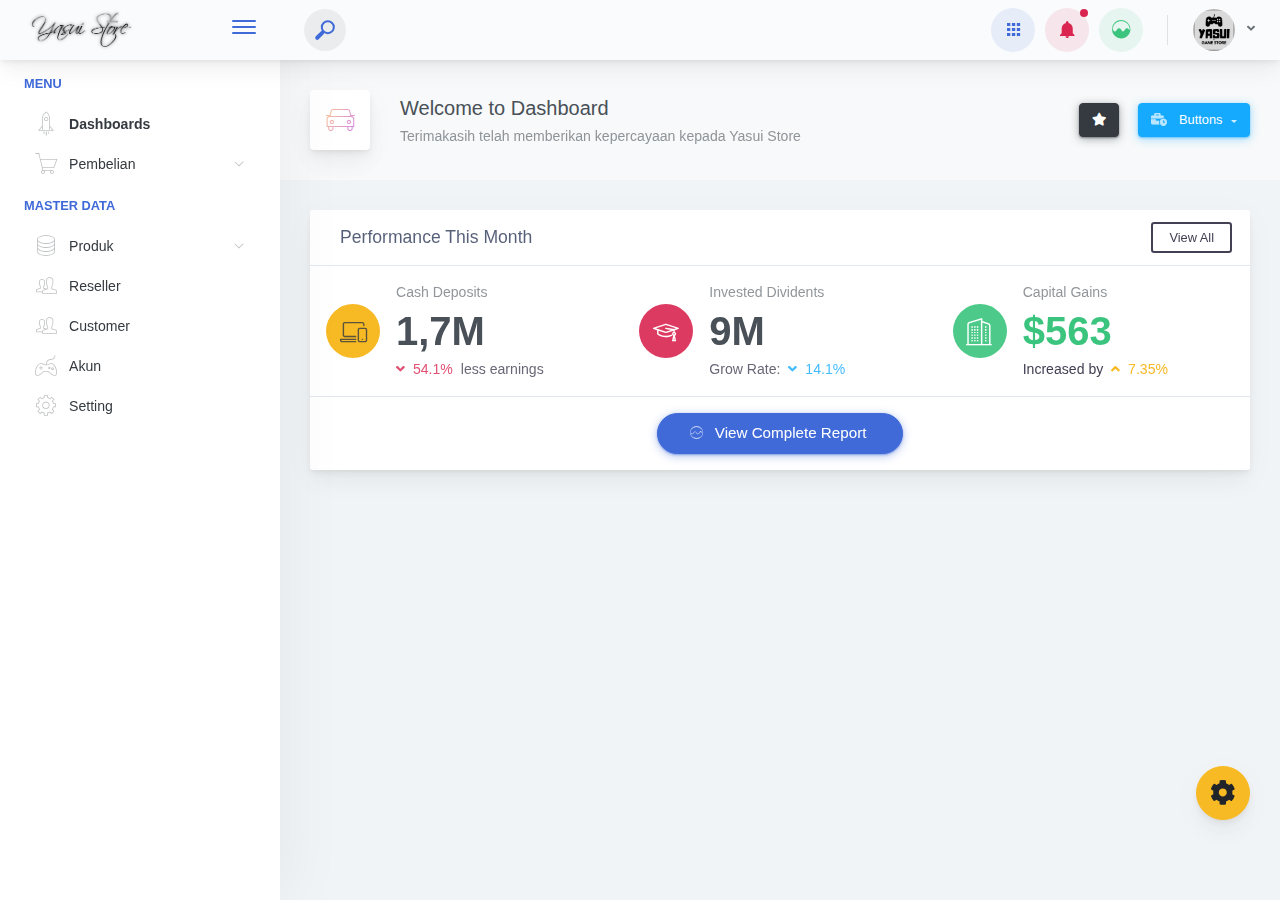
<file: native/index.html>
<!doctype html>
<html lang="en">
<meta http-equiv="content-type" content="text/html;charset=UTF-8" />

<head>    <meta charset="utf-8">
    <meta http-equiv="X-UA-Compatible" content="IE=edge">
    <meta http-equiv="Content-Language" content="en">    <meta http-equiv="Content-Type" content="text/html; charset=utf-8"/>    
    <title> Yasui Store </title>    
    <meta name="viewport" content="width=device-width, initial-scale=1, maximum-scale=1, user-scalable=no, shrink-to-fit=no"    />
    <meta name="description" content="This is an example dashboard created using build-in elements and components.">

    <!-- Disable tap highlight on IE -->
    <meta name="msapplication-tap-highlight" content="no">

<link href="main.cba69814a806ecc7945a.css" rel="stylesheet"></head>
<body>

<div class="app-container app-theme-white body-tabs-shadow fixed-header fixed-sidebar">
    <div class="app-header header-shadow">
        <div class="app-header__logo">
            <!-- <div class="logo-src"></div> -->
            <img src="assets/images/logo-inverse.png" style="max-height: 50px">
            <div class="header__pane ml-auto">
                <div>
                    <button type="button" class="hamburger close-sidebar-btn hamburger--elastic" data-class="closed-sidebar">
                        <span class="hamburger-box">
                            <span class="hamburger-inner"></span>
                        </span>
                    </button>
                </div>
            </div>
        </div>
        <div class="app-header__mobile-menu">
            <div>
                <button type="button" class="hamburger hamburger--elastic mobile-toggle-nav">
                    <span class="hamburger-box">
                        <span class="hamburger-inner"></span>
                    </span>
                </button>
            </div>
        </div>
        <div class="app-header__menu">
            <span>
                <button type="button" class="btn-icon btn-icon-only btn btn-primary btn-sm mobile-toggle-header-nav">
                    <span class="btn-icon-wrapper">
                        <i class="fa fa-ellipsis-v fa-w-6"></i>
                    </span>
                </button>
            </span>
        </div>    <div class="app-header__content">
            <div class="app-header-left">
                <div class="search-wrapper">
                    <div class="input-holder">
                        <input type="text" class="search-input" placeholder="Type to search">
                        <button class="search-icon"><span></span></button>
                    </div>
                    <button class="close"></button>
                </div>
 			 </div>
            <div class="app-header-right">
                <div class="header-dots">
                    <div class="dropdown">
                        <button type="button" aria-haspopup="true" aria-expanded="false" data-toggle="dropdown" class="p-0 mr-2 btn btn-link">
                            <span class="icon-wrapper icon-wrapper-alt rounded-circle">
                                <span class="icon-wrapper-bg bg-primary"></span>
                                <i class="icon text-primary ion-android-apps"></i>
                            </span>
                        </button>
                        <div tabindex="-1" role="menu" aria-hidden="true" class="dropdown-menu-xl rm-pointers dropdown-menu dropdown-menu-right">
                            <div class="dropdown-menu-header">
                                <div class="dropdown-menu-header-inner bg-plum-plate">
                                    <div class="menu-header-image" style="background-image: url('assets/images/dropdown-header/abstract4.jpg');"></div>
                                    <div class="menu-header-content text-white">
                                        <h5 class="menu-header-title">Grid Dashboard</h5>
                                        <h6 class="menu-header-subtitle">Easy grid navigation inside dropdowns</h6>
                                    </div>
                                </div>
                            </div>
                            <div class="grid-menu grid-menu-xl grid-menu-3col">
                                <div class="no-gutters row">
                                    <div class="col-sm-6 col-xl-4">
                                        <button class="btn-icon-vertical btn-square btn-transition btn btn-outline-link">
                                            <i class="pe-7s-world icon-gradient bg-night-fade btn-icon-wrapper btn-icon-lg mb-3"></i>
                                            Automation
                                        </button>
                                    </div>
                                    <div class="col-sm-6 col-xl-4">
                                        <button class="btn-icon-vertical btn-square btn-transition btn btn-outline-link">
                                            <i class="pe-7s-piggy icon-gradient bg-night-fade btn-icon-wrapper btn-icon-lg mb-3"> </i>
                                            Reports
                                        </button>
                                    </div>
                                    <div class="col-sm-6 col-xl-4">
                                        <button class="btn-icon-vertical btn-square btn-transition btn btn-outline-link">
                                            <i class="pe-7s-config icon-gradient bg-night-fade btn-icon-wrapper btn-icon-lg mb-3"> </i>
                                            Settings
                                        </button>
                                    </div>
                                    <div class="col-sm-6 col-xl-4">
                                        <button class="btn-icon-vertical btn-square btn-transition btn btn-outline-link">
                                            <i class="pe-7s-browser icon-gradient bg-night-fade btn-icon-wrapper btn-icon-lg mb-3"> </i>
                                            Content
                                        </button>
                                    </div>
                                    <div class="col-sm-6 col-xl-4">
                                        <button class="btn-icon-vertical btn-square btn-transition btn btn-outline-link">
                                            <i class="pe-7s-hourglass icon-gradient bg-night-fade btn-icon-wrapper btn-icon-lg mb-3"> </i>
                                            Activity
                                        </button>
                                    </div>
                                    <div class="col-sm-6 col-xl-4">
                                        <button class="btn-icon-vertical btn-square btn-transition btn btn-outline-link">
                                            <i class="pe-7s-world icon-gradient bg-night-fade btn-icon-wrapper btn-icon-lg mb-3"> </i>
                                            Contacts
                                        </button>
                                    </div>
                                </div>
                            </div>
                            <ul class="nav flex-column">
                                <li class="nav-item-divider nav-item"></li>
                                <li class="nav-item-btn text-center nav-item">
                                    <button class="btn-shadow btn btn-primary btn-sm">Follow-ups</button>
                                </li>
                            </ul>
                        </div>
                    </div>
                    <div class="dropdown">
                        <button type="button" aria-haspopup="true" aria-expanded="false" data-toggle="dropdown" class="p-0 mr-2 btn btn-link">
                            <span class="icon-wrapper icon-wrapper-alt rounded-circle">
                                <span class="icon-wrapper-bg bg-danger"></span>
                                <i class="icon text-danger icon-anim-pulse ion-android-notifications"></i>
                                <span class="badge badge-dot badge-dot-sm badge-danger">Notifications</span>
                            </span>
                        </button>
                        <div tabindex="-1" role="menu" aria-hidden="true" class="dropdown-menu-xl rm-pointers dropdown-menu dropdown-menu-right">
                            <div class="dropdown-menu-header mb-0">
                                <div class="dropdown-menu-header-inner bg-deep-blue">
                                    <div class="menu-header-image opacity-1" style="background-image: url('assets/images/dropdown-header/city3.jpg');"></div>
                                    <div class="menu-header-content text-dark">
                                        <h5 class="menu-header-title">Notifications</h5>
                                        <h6 class="menu-header-subtitle">You have <b>21</b> unread messages</h6>
                                    </div>
                                </div>
                            </div>
                            <ul class="tabs-animated-shadow tabs-animated nav nav-justified tabs-shadow-bordered p-3">
                                <li class="nav-item">
                                    <a role="tab" class="nav-link active" data-toggle="tab" href="#tab-messages-header">
                                        <span>Messages</span>
                                    </a>
                                </li>
                                <li class="nav-item">
                                    <a role="tab" class="nav-link" data-toggle="tab" href="#tab-events-header">
                                        <span>Events</span>
                                    </a>
                                </li>
                                <li class="nav-item">
                                    <a role="tab" class="nav-link" data-toggle="tab" href="#tab-errors-header">
                                        <span>System Errors</span>
                                    </a>
                                </li>
                            </ul>
                            <div class="tab-content">
                                <div class="tab-pane active" id="tab-messages-header" role="tabpanel">
                                    <div class="scroll-area-sm">
                                        <div class="scrollbar-container">
                                            <div class="p-3">
                                                <div class="notifications-box">
                                                    <div class="vertical-time-simple vertical-without-time vertical-timeline vertical-timeline--one-column">
                                                        <div class="vertical-timeline-item dot-danger vertical-timeline-element">
                                                            <div><span class="vertical-timeline-element-icon bounce-in"></span>
                                                                <div class="vertical-timeline-element-content bounce-in"><h4 class="timeline-title">All Hands Meeting</h4><span class="vertical-timeline-element-date"></span></div>
                                                            </div>
                                                        </div>
                                                        <div class="vertical-timeline-item dot-warning vertical-timeline-element">
                                                            <div><span class="vertical-timeline-element-icon bounce-in"></span>
                                                                <div class="vertical-timeline-element-content bounce-in"><p>Yet another one, at <span class="text-success">15:00 PM</span></p><span class="vertical-timeline-element-date"></span>
                                                                </div>
                                                            </div>
                                                        </div>
                                                        <div class="vertical-timeline-item dot-success vertical-timeline-element">
                                                            <div><span class="vertical-timeline-element-icon bounce-in"></span>
                                                                <div class="vertical-timeline-element-content bounce-in">
                                                                    <h4 class="timeline-title">Build the production release
                                                                        <span class="badge badge-danger ml-2">NEW</span>
                                                                    </h4>
                                                                    <span class="vertical-timeline-element-date"></span></div>
                                                            </div>
                                                        </div>
                                                        <div class="vertical-timeline-item dot-primary vertical-timeline-element">
                                                            <div><span class="vertical-timeline-element-icon bounce-in"></span>
                                                                <div class="vertical-timeline-element-content bounce-in">
                                                                    <h4 class="timeline-title">Something not important
                                                                        <div class="avatar-wrapper mt-2 avatar-wrapper-overlap">
                                                                            <div class="avatar-icon-wrapper avatar-icon-sm">
                                                                                <div class="avatar-icon"><img
                                                                                        src="assets/images/avatars/1.jpg"
                                                                                        alt=""></div>
                                                                            </div>
                                                                            <div class="avatar-icon-wrapper avatar-icon-sm">
                                                                                <div class="avatar-icon"><img
                                                                                        src="assets/images/avatars/2.jpg"
                                                                                        alt=""></div>
                                                                            </div>
                                                                            <div class="avatar-icon-wrapper avatar-icon-sm">
                                                                                <div class="avatar-icon"><img
                                                                                        src="assets/images/avatars/3.jpg"
                                                                                        alt=""></div>
                                                                            </div>
                                                                            <div class="avatar-icon-wrapper avatar-icon-sm">
                                                                                <div class="avatar-icon"><img
                                                                                        src="assets/images/avatars/4.jpg"
                                                                                        alt=""></div>
                                                                            </div>
                                                                            <div class="avatar-icon-wrapper avatar-icon-sm">
                                                                                <div class="avatar-icon"><img
                                                                                        src="assets/images/avatars/5.jpg"
                                                                                        alt=""></div>
                                                                            </div>
                                                                            <div class="avatar-icon-wrapper avatar-icon-sm">
                                                                                <div class="avatar-icon"><img
                                                                                        src="assets/images/avatars/9.jpg"
                                                                                        alt=""></div>
                                                                            </div>
                                                                            <div class="avatar-icon-wrapper avatar-icon-sm">
                                                                                <div class="avatar-icon"><img
                                                                                        src="assets/images/avatars/7.jpg"
                                                                                        alt=""></div>
                                                                            </div>
                                                                            <div class="avatar-icon-wrapper avatar-icon-sm">
                                                                                <div class="avatar-icon"><img
                                                                                        src="assets/images/avatars/8.jpg"
                                                                                        alt=""></div>
                                                                            </div>
                                                                            <div class="avatar-icon-wrapper avatar-icon-sm avatar-icon-add">
                                                                                <div class="avatar-icon"><i>+</i></div>
                                                                            </div>
                                                                        </div>
                                                                    </h4>
                                                                    <span class="vertical-timeline-element-date"></span></div>
                                                            </div>
                                                        </div>
                                                        <div class="vertical-timeline-item dot-info vertical-timeline-element">
                                                            <div><span class="vertical-timeline-element-icon bounce-in"></span>
                                                                <div class="vertical-timeline-element-content bounce-in"><h4 class="timeline-title">This dot has an info state</h4><span class="vertical-timeline-element-date"></span></div>
                                                            </div>
                                                        </div>
                                                        <div class="vertical-timeline-item dot-danger vertical-timeline-element">
                                                            <div><span class="vertical-timeline-element-icon bounce-in"></span>
                                                                <div class="vertical-timeline-element-content bounce-in"><h4 class="timeline-title">All Hands Meeting</h4><span class="vertical-timeline-element-date"></span></div>
                                                            </div>
                                                        </div>
                                                        <div class="vertical-timeline-item dot-warning vertical-timeline-element">
                                                            <div><span class="vertical-timeline-element-icon bounce-in"></span>
                                                                <div class="vertical-timeline-element-content bounce-in"><p>Yet another one, at <span class="text-success">15:00 PM</span></p><span class="vertical-timeline-element-date"></span>
                                                                </div>
                                                            </div>
                                                        </div>
                                                        <div class="vertical-timeline-item dot-success vertical-timeline-element">
                                                            <div><span class="vertical-timeline-element-icon bounce-in"></span>
                                                                <div class="vertical-timeline-element-content bounce-in">
                                                                    <h4 class="timeline-title">Build the production release
                                                                        <span class="badge badge-danger ml-2">NEW</span>
                                                                    </h4>
                                                                    <span class="vertical-timeline-element-date"></span></div>
                                                            </div>
                                                        </div>
                                                        <div class="vertical-timeline-item dot-dark vertical-timeline-element">
                                                            <div><span class="vertical-timeline-element-icon bounce-in"></span>
                                                                <div class="vertical-timeline-element-content bounce-in"><h4 class="timeline-title">This dot has a dark state</h4><span class="vertical-timeline-element-date"></span></div>
                                                            </div>
                                                        </div>
                                                    </div>
                                                </div>
                                            </div>
                                        </div>
                                    </div>
                                </div>
                                <div class="tab-pane" id="tab-events-header" role="tabpanel">
                                    <div class="scroll-area-sm">
                                        <div class="scrollbar-container">
                                            <div class="p-3">
                                                <div class="vertical-without-time vertical-timeline vertical-timeline--animate vertical-timeline--one-column">
                                                    <div class="vertical-timeline-item vertical-timeline-element">
                                                        <div><span class="vertical-timeline-element-icon bounce-in"><i class="badge badge-dot badge-dot-xl badge-success"> </i></span>
                                                            <div class="vertical-timeline-element-content bounce-in"><h4 class="timeline-title">All Hands Meeting</h4>
                                                                <p>Lorem ipsum dolor sic amet, today at <a href="javascript:void(0);">12:00 PM</a></p><span class="vertical-timeline-element-date"></span></div>
                                                        </div>
                                                    </div>
                                                    <div class="vertical-timeline-item vertical-timeline-element">
                                                        <div><span class="vertical-timeline-element-icon bounce-in"><i class="badge badge-dot badge-dot-xl badge-warning"> </i></span>
                                                            <div class="vertical-timeline-element-content bounce-in"><p>Another meeting today, at <b class="text-danger">12:00 PM</b></p>
                                                                <p>Yet another one, at <span class="text-success">15:00 PM</span></p><span class="vertical-timeline-element-date"></span></div>
                                                        </div>
                                                    </div>
                                                    <div class="vertical-timeline-item vertical-timeline-element">
                                                        <div><span class="vertical-timeline-element-icon bounce-in"><i class="badge badge-dot badge-dot-xl badge-danger"> </i></span>
                                                            <div class="vertical-timeline-element-content bounce-in"><h4 class="timeline-title">Build the production release</h4>
                                                                <p>Lorem ipsum dolor sit amit,consectetur eiusmdd tempor incididunt ut labore et dolore magna elit enim at minim veniam quis nostrud</p><span
                                                                        class="vertical-timeline-element-date"></span></div>
                                                        </div>
                                                    </div>
                                                    <div class="vertical-timeline-item vertical-timeline-element">
                                                        <div><span class="vertical-timeline-element-icon bounce-in"><i class="badge badge-dot badge-dot-xl badge-primary"> </i></span>
                                                            <div class="vertical-timeline-element-content bounce-in"><h4 class="timeline-title text-success">Something not important</h4>
                                                                <p>Lorem ipsum dolor sit amit,consectetur elit enim at minim veniam quis nostrud</p><span class="vertical-timeline-element-date"></span></div>
                                                        </div>
                                                    </div>
                                                    <div class="vertical-timeline-item vertical-timeline-element">
                                                        <div><span class="vertical-timeline-element-icon bounce-in"><i class="badge badge-dot badge-dot-xl badge-success"> </i></span>
                                                            <div class="vertical-timeline-element-content bounce-in"><h4 class="timeline-title">All Hands Meeting</h4>
                                                                <p>Lorem ipsum dolor sic amet, today at <a href="javascript:void(0);">12:00 PM</a></p><span class="vertical-timeline-element-date"></span></div>
                                                        </div>
                                                    </div>
                                                    <div class="vertical-timeline-item vertical-timeline-element">
                                                        <div><span class="vertical-timeline-element-icon bounce-in"><i class="badge badge-dot badge-dot-xl badge-warning"> </i></span>
                                                            <div class="vertical-timeline-element-content bounce-in"><p>Another meeting today, at <b class="text-danger">12:00 PM</b></p>
                                                                <p>Yet another one, at <span class="text-success">15:00 PM</span></p><span class="vertical-timeline-element-date"></span></div>
                                                        </div>
                                                    </div>
                                                    <div class="vertical-timeline-item vertical-timeline-element">
                                                        <div><span class="vertical-timeline-element-icon bounce-in"><i class="badge badge-dot badge-dot-xl badge-danger"> </i></span>
                                                            <div class="vertical-timeline-element-content bounce-in"><h4 class="timeline-title">Build the production release</h4>
                                                                <p>Lorem ipsum dolor sit amit,consectetur eiusmdd tempor incididunt ut labore et dolore magna elit enim at minim veniam quis nostrud</p><span
                                                                        class="vertical-timeline-element-date"></span></div>
                                                        </div>
                                                    </div>
                                                    <div class="vertical-timeline-item vertical-timeline-element">
                                                        <div><span class="vertical-timeline-element-icon bounce-in"><i class="badge badge-dot badge-dot-xl badge-primary"> </i></span>
                                                            <div class="vertical-timeline-element-content bounce-in"><h4 class="timeline-title text-success">Something not important</h4>
                                                                <p>Lorem ipsum dolor sit amit,consectetur elit enim at minim veniam quis nostrud</p><span class="vertical-timeline-element-date"></span></div>
                                                        </div>
                                                    </div>
                                                </div>
                                            </div>
                                        </div>
                                    </div>
                                </div>
                                <div class="tab-pane" id="tab-errors-header" role="tabpanel">
                                    <div class="scroll-area-sm">
                                        <div class="scrollbar-container">
                                            <div class="no-results pt-3 pb-0">
                                                <div class="swal2-icon swal2-success swal2-animate-success-icon">
                                                    <div class="swal2-success-circular-line-left" style="background-color: rgb(255, 255, 255);"></div>
                                                    <span class="swal2-success-line-tip"></span>
                                                    <span class="swal2-success-line-long"></span>
                                                    <div class="swal2-success-ring"></div>
                                                    <div class="swal2-success-fix" style="background-color: rgb(255, 255, 255);"></div>
                                                    <div class="swal2-success-circular-line-right" style="background-color: rgb(255, 255, 255);"></div>
                                                </div>
                                                <div class="results-subtitle">All caught up!</div>
                                                <div class="results-title">There are no system errors!</div>
                                            </div>
                                        </div>
                                    </div>
                                </div>
                            </div>
                            <ul class="nav flex-column">
                                <li class="nav-item-divider nav-item"></li>
                                <li class="nav-item-btn text-center nav-item">
                                    <button class="btn-shadow btn-wide btn-pill btn btn-focus btn-sm">View Latest Changes</button>
                                </li>
                            </ul>
                        </div>
                    </div>
                    <div class="dropdown">
                        <button type="button" aria-haspopup="true" data-toggle="dropdown" aria-expanded="false" class="p-0 btn btn-link dd-chart-btn">
                            <span class="icon-wrapper icon-wrapper-alt rounded-circle">
                                <span class="icon-wrapper-bg bg-success"></span>
                                <i class="icon text-success ion-ios-analytics"></i>
                            </span>
                        </button>
                        <div tabindex="-1" role="menu" aria-hidden="true" class="dropdown-menu-xl rm-pointers dropdown-menu dropdown-menu-right">
                            <div class="dropdown-menu-header">
                                <div class="dropdown-menu-header-inner bg-premium-dark">
                                    <div class="menu-header-image" style="background-image: url('assets/images/dropdown-header/abstract4.jpg');"></div>
                                    <div class="menu-header-content text-white">
                                        <h5 class="menu-header-title">Users Online
                                        </h5>
                                        <h6 class="menu-header-subtitle">Recent Account Activity Overview
                                        </h6>
                                    </div>
                                </div>
                            </div>
                            <div class="widget-chart">
                                <div class="widget-chart-content">
                                    <div class="icon-wrapper rounded-circle">
                                        <div class="icon-wrapper-bg opacity-9 bg-focus">
                                        </div>
                                        <i class="lnr-users text-white">
                                        </i>
                                    </div>
                                    <div class="widget-numbers">
                                        <span>344k</span>
                                    </div>
                                    <div class="widget-subheading pt-2">
                                        Profile views since last login
                                    </div>
                                    <div class="widget-description text-danger">
                                        <span class="pr-1">
                                            <span>176%</span>
                                        </span>
                                        <i class="fa fa-arrow-left"></i>
                                    </div>
                                </div>
                                <div class="widget-chart-wrapper">
                                    <div id="dashboard-sparkline-carousel-3-pop"></div>
                                </div>
                            </div>
                            <ul class="nav flex-column">
                                <li class="nav-item-divider mt-0 nav-item">
                                </li>
                                <li class="nav-item-btn text-center nav-item">
                                    <button class="btn-shine btn-wide btn-pill btn btn-warning btn-sm">
                                        <i class="fa fa-cog fa-spin mr-2">
                                        </i>
                                        View Details
                                    </button>
                                </li>
                            </ul>
                        </div>
                    </div>
                </div>
                
                <div class="header-btn-lg pr-0">
                    <div class="widget-content p-0">
                        <div class="widget-content-wrapper">
                            <div class="widget-content-left">
                                <div class="btn-group">
                                    <a data-toggle="dropdown" aria-haspopup="true" aria-expanded="false" class="p-0 btn">
                                        <img width="42" class="rounded-circle" src="assets/images/yasui.jpg" alt="">
                                        <i class="fa fa-angle-down ml-2 opacity-8"></i>
                                    </a>
                                    <div tabindex="-1" role="menu" aria-hidden="true" class="rm-pointers dropdown-menu-lg dropdown-menu dropdown-menu-right">
                                        <div class="dropdown-menu-header">
                                            <div class="dropdown-menu-header-inner bg-info">
                                                <div class="menu-header-image opacity-2" style="background-image: url('assets/images/dropdown-header/city3.jpg');"></div>
                                                <div class="menu-header-content text-left">
                                                    <div class="widget-content p-0">
                                                        <div class="widget-content-wrapper">
                                                            <div class="widget-content-left mr-3">
                                                                <img width="42" class="rounded-circle"
                                                                     src="assets/images/avatars/1.jpg"
                                                                     alt="">
                                                            </div>
                                                            <div class="widget-content-left">
                                                                <div class="widget-heading">Yasui Store
                                                                </div>
                                                                <div class="widget-subheading opacity-8">Best Store in this world
                                                                </div>
                                                            </div>
                                                            <div class="widget-content-right mr-2">
                                                                <button class="btn-pill btn-shadow btn-shine btn btn-focus">Logout
                                                                </button>
                                                            </div>
                                                        </div>
                                                    </div>
                                                </div>
                                            </div>
                                        </div>
                                        <div class="scroll-area-xs" style="height: 120px;">
                                            <div class="scrollbar-container ps">
                                                <ul class="nav flex-column">
                                                    <li class="nav-item-header nav-item">Activity
                                                    </li>
                                                    <li class="nav-item">
                                                        <a href="javascript:void(0);" class="nav-link">Pembelian Aktif
                                                            <div class="ml-auto badge badge-pill badge-info">8
                                                            </div>
                                                        </a>
                                                    </li>
                                                    <li class="nav-item">
                                                        <a href="javascript:void(0);" class="nav-link">Recover Password
                                                        </a>
                                                    </li>
                                                </ul>
                                            </div>
                                        </div>
                                    </div>
                                </div>
                            </div>
                            <div class="widget-content-left  ml-3 header-user-info">
                                <div class="widget-heading">
                                    Yasui Store
                                </div>
                                <div class="widget-subheading">
                                    Owner
                                </div>
                            </div>
                            <div class="widget-content-right header-user-info ml-3">
                                <button type="button" class="btn-shadow p-1 btn btn-primary btn-sm show-toastr-example">
                                    <i class="fa text-white fa-calendar pr-1 pl-1"></i>
                                </button>
                            </div>
                        </div>
                    </div>
                </div>
            </div>
        </div>
    </div>    <div class="ui-theme-settings">
        <button type="button" id="TooltipDemo" class="btn-open-options btn btn-warning">
            <i class="fa fa-cog fa-w-16 fa-spin fa-2x"></i>
        </button>
        <div class="theme-settings__inner">
            <div class="scrollbar-container">
                <div class="theme-settings__options-wrapper">
                    <h3 class="themeoptions-heading">Layout Options
                    </h3>
                    <div class="p-3">
                        <ul class="list-group">
                            <li class="list-group-item">
                                <div class="widget-content p-0">
                                    <div class="widget-content-wrapper">
                                        <div class="widget-content-left mr-3">
                                            <div class="switch has-switch switch-container-class" data-class="fixed-header">
                                                <div class="switch-animate switch-on">
                                                    <input type="checkbox" checked data-toggle="toggle" data-onstyle="success">
                                                </div>
                                            </div>
                                        </div>
                                        <div class="widget-content-left">
                                            <div class="widget-heading">Fixed Header
                                            </div>
                                            <div class="widget-subheading">Makes the header top fixed, always visible!
                                            </div>
                                        </div>
                                    </div>
                                </div>
                            </li>
                            <li class="list-group-item">
                                <div class="widget-content p-0">
                                    <div class="widget-content-wrapper">
                                        <div class="widget-content-left mr-3">
                                            <div class="switch has-switch switch-container-class" data-class="fixed-sidebar">
                                                <div class="switch-animate switch-on">
                                                    <input type="checkbox" checked data-toggle="toggle" data-onstyle="success">
                                                </div>
                                            </div>
                                        </div>
                                        <div class="widget-content-left">
                                            <div class="widget-heading">Fixed Sidebar
                                            </div>
                                            <div class="widget-subheading">Makes the sidebar left fixed, always visible!
                                            </div>
                                        </div>
                                    </div>
                                </div>
                            </li>
                            <li class="list-group-item">
                                <div class="widget-content p-0">
                                    <div class="widget-content-wrapper">
                                        <div class="widget-content-left mr-3">
                                            <div class="switch has-switch switch-container-class" data-class="fixed-footer">
                                                <div class="switch-animate switch-off">
                                                    <input type="checkbox" data-toggle="toggle" data-onstyle="success">
                                                </div>
                                            </div>
                                        </div>
                                        <div class="widget-content-left">
                                            <div class="widget-heading">Fixed Footer
                                            </div>
                                            <div class="widget-subheading">Makes the app footer bottom fixed, always visible!
                                            </div>
                                        </div>
                                    </div>
                                </div>
                            </li>
                        </ul>
                    </div>
                    <h3 class="themeoptions-heading">
                        <div>
                            Header Options
                        </div>
                        <button type="button" class="btn-pill btn-shadow btn-wide ml-auto btn btn-focus btn-sm switch-header-cs-class" data-class="">
                            Restore Default
                        </button>
                    </h3>
                    <div class="p-3">
                        <ul class="list-group">
                            <li class="list-group-item">
                                <h5 class="pb-2">Choose Color Scheme
                                </h5>
                                <div class="theme-settings-swatches">
                                    <div class="swatch-holder bg-primary switch-header-cs-class" data-class="bg-primary header-text-light">
                                    </div>
                                    <div class="swatch-holder bg-secondary switch-header-cs-class" data-class="bg-secondary header-text-light">
                                    </div>
                                    <div class="swatch-holder bg-success switch-header-cs-class" data-class="bg-success header-text-light">
                                    </div>
                                    <div class="swatch-holder bg-info switch-header-cs-class" data-class="bg-info header-text-light">
                                    </div>
                                    <div class="swatch-holder bg-warning switch-header-cs-class" data-class="bg-warning header-text-dark">
                                    </div>
                                    <div class="swatch-holder bg-danger switch-header-cs-class" data-class="bg-danger header-text-light">
                                    </div>
                                    <div class="swatch-holder bg-light switch-header-cs-class" data-class="bg-light header-text-dark">
                                    </div>
                                    <div class="swatch-holder bg-dark switch-header-cs-class" data-class="bg-dark header-text-light">
                                    </div>
                                    <div class="swatch-holder bg-focus switch-header-cs-class" data-class="bg-focus header-text-light">
                                    </div>
                                    <div class="swatch-holder bg-alternate switch-header-cs-class" data-class="bg-alternate header-text-light">
                                    </div>
                                    <div class="divider">
                                    </div>
                                    <div class="swatch-holder bg-vicious-stance switch-header-cs-class" data-class="bg-vicious-stance header-text-light">
                                    </div>
                                    <div class="swatch-holder bg-midnight-bloom switch-header-cs-class" data-class="bg-midnight-bloom header-text-light">
                                    </div>
                                    <div class="swatch-holder bg-night-sky switch-header-cs-class" data-class="bg-night-sky header-text-light">
                                    </div>
                                    <div class="swatch-holder bg-slick-carbon switch-header-cs-class" data-class="bg-slick-carbon header-text-light">
                                    </div>
                                    <div class="swatch-holder bg-asteroid switch-header-cs-class" data-class="bg-asteroid header-text-light">
                                    </div>
                                    <div class="swatch-holder bg-royal switch-header-cs-class" data-class="bg-royal header-text-light">
                                    </div>
                                    <div class="swatch-holder bg-warm-flame switch-header-cs-class" data-class="bg-warm-flame header-text-dark">
                                    </div>
                                    <div class="swatch-holder bg-night-fade switch-header-cs-class" data-class="bg-night-fade header-text-dark">
                                    </div>
                                    <div class="swatch-holder bg-sunny-morning switch-header-cs-class" data-class="bg-sunny-morning header-text-dark">
                                    </div>
                                    <div class="swatch-holder bg-tempting-azure switch-header-cs-class" data-class="bg-tempting-azure header-text-dark">
                                    </div>
                                    <div class="swatch-holder bg-amy-crisp switch-header-cs-class" data-class="bg-amy-crisp header-text-dark">
                                    </div>
                                    <div class="swatch-holder bg-heavy-rain switch-header-cs-class" data-class="bg-heavy-rain header-text-dark">
                                    </div>
                                    <div class="swatch-holder bg-mean-fruit switch-header-cs-class" data-class="bg-mean-fruit header-text-dark">
                                    </div>
                                    <div class="swatch-holder bg-malibu-beach switch-header-cs-class" data-class="bg-malibu-beach header-text-light">
                                    </div>
                                    <div class="swatch-holder bg-deep-blue switch-header-cs-class" data-class="bg-deep-blue header-text-dark">
                                    </div>
                                    <div class="swatch-holder bg-ripe-malin switch-header-cs-class" data-class="bg-ripe-malin header-text-light">
                                    </div>
                                    <div class="swatch-holder bg-arielle-smile switch-header-cs-class" data-class="bg-arielle-smile header-text-light">
                                    </div>
                                    <div class="swatch-holder bg-plum-plate switch-header-cs-class" data-class="bg-plum-plate header-text-light">
                                    </div>
                                    <div class="swatch-holder bg-happy-fisher switch-header-cs-class" data-class="bg-happy-fisher header-text-dark">
                                    </div>
                                    <div class="swatch-holder bg-happy-itmeo switch-header-cs-class" data-class="bg-happy-itmeo header-text-light">
                                    </div>
                                    <div class="swatch-holder bg-mixed-hopes switch-header-cs-class" data-class="bg-mixed-hopes header-text-light">
                                    </div>
                                    <div class="swatch-holder bg-strong-bliss switch-header-cs-class" data-class="bg-strong-bliss header-text-light">
                                    </div>
                                    <div class="swatch-holder bg-grow-early switch-header-cs-class" data-class="bg-grow-early header-text-light">
                                    </div>
                                    <div class="swatch-holder bg-love-kiss switch-header-cs-class" data-class="bg-love-kiss header-text-light">
                                    </div>
                                    <div class="swatch-holder bg-premium-dark switch-header-cs-class" data-class="bg-premium-dark header-text-light">
                                    </div>
                                    <div class="swatch-holder bg-happy-green switch-header-cs-class" data-class="bg-happy-green header-text-light">
                                    </div>
                                </div>
                            </li>
                        </ul>
                    </div>
                    <h3 class="themeoptions-heading">
                        <div>Sidebar Options</div>
                        <button type="button" class="btn-pill btn-shadow btn-wide ml-auto btn btn-focus btn-sm switch-sidebar-cs-class" data-class="">
                            Restore Default
                        </button>
                    </h3>
                    <div class="p-3">
                        <ul class="list-group">
                            <!--<li class="list-group-item">
                                <div class="widget-content p-0">
                                    <div class="widget-content-wrapper">
                                        <div class="widget-content-left mr-3">
                                            <div class="switch has-switch" data-on-label="ON" data-off-label="OFF">
                                                <div class="switch-animate switch-off">
                                                    <input type="checkbox" data-toggle="toggle" data-onstyle="success">
                                                </div>
                                            </div>
                                        </div>
                                        <div class="widget-content-left">
                                            <div class="widget-heading">Sidebar Background Image
                                            </div>
                                            <div class="widget-subheading">Enable background images for sidebar!
                                            </div>
                                        </div>
                                    </div>
                                </div>
                            </li>-->
                            <li class="list-group-item">
                                <h5 class="pb-2">Choose Color Scheme
                                </h5>
                                <div class="theme-settings-swatches">
                                    <div class="swatch-holder bg-primary switch-sidebar-cs-class" data-class="bg-primary sidebar-text-light">
                                    </div>
                                    <div class="swatch-holder bg-secondary switch-sidebar-cs-class" data-class="bg-secondary sidebar-text-light">
                                    </div>
                                    <div class="swatch-holder bg-success switch-sidebar-cs-class" data-class="bg-success sidebar-text-dark">
                                    </div>
                                    <div class="swatch-holder bg-info switch-sidebar-cs-class" data-class="bg-info sidebar-text-dark">
                                    </div>
                                    <div class="swatch-holder bg-warning switch-sidebar-cs-class" data-class="bg-warning sidebar-text-dark">
                                    </div>
                                    <div class="swatch-holder bg-danger switch-sidebar-cs-class" data-class="bg-danger sidebar-text-light">
                                    </div>
                                    <div class="swatch-holder bg-light switch-sidebar-cs-class" data-class="bg-light sidebar-text-dark">
                                    </div>
                                    <div class="swatch-holder bg-dark switch-sidebar-cs-class" data-class="bg-dark sidebar-text-light">
                                    </div>
                                    <div class="swatch-holder bg-focus switch-sidebar-cs-class" data-class="bg-focus sidebar-text-light">
                                    </div>
                                    <div class="swatch-holder bg-alternate switch-sidebar-cs-class" data-class="bg-alternate sidebar-text-light">
                                    </div>
                                    <div class="divider">
                                    </div>
                                    <div class="swatch-holder bg-vicious-stance switch-sidebar-cs-class" data-class="bg-vicious-stance sidebar-text-light">
                                    </div>
                                    <div class="swatch-holder bg-midnight-bloom switch-sidebar-cs-class" data-class="bg-midnight-bloom sidebar-text-light">
                                    </div>
                                    <div class="swatch-holder bg-night-sky switch-sidebar-cs-class" data-class="bg-night-sky sidebar-text-light">
                                    </div>
                                    <div class="swatch-holder bg-slick-carbon switch-sidebar-cs-class" data-class="bg-slick-carbon sidebar-text-light">
                                    </div>
                                    <div class="swatch-holder bg-asteroid switch-sidebar-cs-class" data-class="bg-asteroid sidebar-text-light">
                                    </div>
                                    <div class="swatch-holder bg-royal switch-sidebar-cs-class" data-class="bg-royal sidebar-text-light">
                                    </div>
                                    <div class="swatch-holder bg-warm-flame switch-sidebar-cs-class" data-class="bg-warm-flame sidebar-text-dark">
                                    </div>
                                    <div class="swatch-holder bg-night-fade switch-sidebar-cs-class" data-class="bg-night-fade sidebar-text-dark">
                                    </div>
                                    <div class="swatch-holder bg-sunny-morning switch-sidebar-cs-class" data-class="bg-sunny-morning sidebar-text-dark">
                                    </div>
                                    <div class="swatch-holder bg-tempting-azure switch-sidebar-cs-class" data-class="bg-tempting-azure sidebar-text-dark">
                                    </div>
                                    <div class="swatch-holder bg-amy-crisp switch-sidebar-cs-class" data-class="bg-amy-crisp sidebar-text-dark">
                                    </div>
                                    <div class="swatch-holder bg-heavy-rain switch-sidebar-cs-class" data-class="bg-heavy-rain sidebar-text-dark">
                                    </div>
                                    <div class="swatch-holder bg-mean-fruit switch-sidebar-cs-class" data-class="bg-mean-fruit sidebar-text-dark">
                                    </div>
                                    <div class="swatch-holder bg-malibu-beach switch-sidebar-cs-class" data-class="bg-malibu-beach sidebar-text-light">
                                    </div>
                                    <div class="swatch-holder bg-deep-blue switch-sidebar-cs-class" data-class="bg-deep-blue sidebar-text-dark">
                                    </div>
                                    <div class="swatch-holder bg-ripe-malin switch-sidebar-cs-class" data-class="bg-ripe-malin sidebar-text-light">
                                    </div>
                                    <div class="swatch-holder bg-arielle-smile switch-sidebar-cs-class" data-class="bg-arielle-smile sidebar-text-light">
                                    </div>
                                    <div class="swatch-holder bg-plum-plate switch-sidebar-cs-class" data-class="bg-plum-plate sidebar-text-light">
                                    </div>
                                    <div class="swatch-holder bg-happy-fisher switch-sidebar-cs-class" data-class="bg-happy-fisher sidebar-text-dark">
                                    </div>
                                    <div class="swatch-holder bg-happy-itmeo switch-sidebar-cs-class" data-class="bg-happy-itmeo sidebar-text-light">
                                    </div>
                                    <div class="swatch-holder bg-mixed-hopes switch-sidebar-cs-class" data-class="bg-mixed-hopes sidebar-text-light">
                                    </div>
                                    <div class="swatch-holder bg-strong-bliss switch-sidebar-cs-class" data-class="bg-strong-bliss sidebar-text-light">
                                    </div>
                                    <div class="swatch-holder bg-grow-early switch-sidebar-cs-class" data-class="bg-grow-early sidebar-text-light">
                                    </div>
                                    <div class="swatch-holder bg-love-kiss switch-sidebar-cs-class" data-class="bg-love-kiss sidebar-text-light">
                                    </div>
                                    <div class="swatch-holder bg-premium-dark switch-sidebar-cs-class" data-class="bg-premium-dark sidebar-text-light">
                                    </div>
                                    <div class="swatch-holder bg-happy-green switch-sidebar-cs-class" data-class="bg-happy-green sidebar-text-light">
                                    </div>
                                </div>
                            </li>
                            <!--<li class="theme-settings-swatches d-none list-group-item">
                                <div class="widget-content p-0">
                                    <div class="widget-content-wrapper">
                                        <div class="widget-content-left">
                                            <div class="widget-heading">Background Opacity
                                            </div>
                                        </div>
                                        <div class="widget-content-right">
                                            <div role="group" class="btn-group-sm btn-group">
                                                <button type="button" class="btn-shadow opacity-3 active btn btn-primary">4%
                                                </button>
                                                <button type="button" class="btn-shadow opacity-4 btn btn-primary">6%
                                                </button>
                                                <button type="button" class="btn-shadow opacity-5 btn btn-primary">8%
                                                </button>
                                                <button type="button" class="btn-shadow opacity-6 btn btn-primary">10%
                                                </button>
                                                <button type="button" class="btn-shadow opacity-7 btn btn-primary">15%
                                                </button>
                                                <button type="button" class="btn-shadow opacity-8 btn btn-primary">20%
                                                </button>
                                            </div>
                                        </div>
                                    </div>
                                </div>
                            </li>-->
                            <!--<li class="theme-settings-swatches d-none list-group-item">
                                <h5>Sidebar Image Background
                                </h5>
                                <div class="divider">
                                </div>
                                <div class="swatch-holder swatch-holder-img active">
                                    <a class="img-holder switch-trigger">
                                        <img alt=" " src="assets/images/sidebar/city1.jpg">
                                    </a>
                                </div>
                                <div class="swatch-holder swatch-holder-img">
                                    <a class="img-holder switch-trigger">
                                        <img alt=" " src="assets/images/sidebar/city2.jpg">
                                    </a>
                                </div>
                                <div class="swatch-holder swatch-holder-img">
                                    <a class="img-holder switch-trigger">
                                        <img alt=" " src="assets/images/sidebar/city3.jpg">
                                    </a>
                                </div>
                                <div class="swatch-holder swatch-holder-img">
                                    <a class="img-holder switch-trigger">
                                        <img alt=" " src="assets/images/sidebar/city4.jpg">
                                    </a>
                                </div>
                                <div class="swatch-holder swatch-holder-img">
                                    <a class="img-holder switch-trigger">
                                        <img alt=" " src="assets/images/sidebar/city5.jpg">
                                    </a>
                                </div>
                                <div class="swatch-holder swatch-holder-img">
                                    <a class="img-holder switch-trigger">
                                        <img alt=" " src="assets/images/sidebar/abstract1.jpg">
                                    </a>
                                </div>
                                <div class="swatch-holder swatch-holder-img">
                                    <a class="img-holder switch-trigger">
                                        <img alt=" " src="assets/images/sidebar/abstract2.jpg">
                                    </a>
                                </div>
                                <div class="swatch-holder swatch-holder-img">
                                    <a class="img-holder switch-trigger">
                                        <img alt=" " src="assets/images/sidebar/abstract3.jpg">
                                    </a>
                                </div>
                                <div class="swatch-holder swatch-holder-img">
                                    <a class="img-holder switch-trigger">
                                        <img alt=" " src="assets/images/sidebar/abstract4.jpg">
                                    </a>
                                </div>
                                <div class="swatch-holder swatch-holder-img">
                                    <a class="img-holder switch-trigger">
                                        <img alt=" " src="assets/images/sidebar/abstract5.jpg">
                                    </a>
                                </div>
                            </li>-->
                        </ul>
                    </div>
                    <h3 class="themeoptions-heading">
                        <div>Main Content Options</div>
                        <button type="button" class="btn-pill btn-shadow btn-wide ml-auto active btn btn-focus btn-sm">Restore Default
                        </button>
                    </h3>
                    <div class="p-3">
                        <ul class="list-group">
                            <!--<li class="list-group-item">
                                <div class="widget-content p-0">
                                    <div class="widget-content-wrapper">
                                        <div class="widget-content-left mr-3">
                                            <div class="switch has-switch" data-on-label="ON" data-off-label="OFF">
                                                <div class="switch-animate switch-on">
                                                    <input type="checkbox" data-toggle="toggle" data-onstyle="success">
                                                </div>
                                            </div>
                                        </div>
                                        <div class="widget-content-left">
                                            <div class="widget-heading">Page Title Icon
                                            </div>
                                            <div class="widget-subheading">Enable the icon box for page titles!
                                            </div>
                                        </div>
                                    </div>
                                </div>
                            </li>
                            <li class="list-group-item">
                                <div class="widget-content p-0">
                                    <div class="widget-content-wrapper">
                                        <div class="widget-content-left mr-3">
                                            <div class="switch has-switch" data-on-label="ON" data-off-label="OFF">
                                                <div class="switch-animate switch-on">
                                                    <input type="checkbox" data-toggle="toggle" data-onstyle="success">
                                                </div>
                                            </div>
                                        </div>
                                        <div class="widget-content-left">
                                            <div class="widget-heading">Page Title Description
                                            </div>
                                            <div class="widget-subheading">Enable the description below page title!
                                            </div>
                                        </div>
                                    </div>
                                </div>
                            </li>-->
                            <li class="list-group-item">
                                <h5 class="pb-2">Page Section Tabs
                                </h5>
                                <div class="theme-settings-swatches">
                                    <div role="group" class="mt-2 btn-group">
                                        <button type="button" class="btn-wide btn-shadow btn-primary btn btn-secondary switch-theme-class" data-class="body-tabs-line">
                                            Line
                                        </button>
                                        <button type="button" class="btn-wide btn-shadow btn-primary active btn btn-secondary switch-theme-class" data-class="body-tabs-shadow">
                                            Shadow
                                        </button>
                                    </div>
                                </div>
                            </li>
                            <li class="list-group-item">
                                <h5 class="pb-2">Light Color Schemes
                                </h5>
                                <div class="theme-settings-swatches">
                                    <div role="group" class="mt-2 btn-group">
                                        <button type="button" class="btn-wide btn-shadow btn-primary active btn btn-secondary switch-theme-class" data-class="app-theme-white">
                                            White Theme
                                        </button>
                                        <button type="button" class="btn-wide btn-shadow btn-primary btn btn-secondary switch-theme-class" data-class="app-theme-gray">
                                            Gray Theme
                                        </button>
                                    </div>
                                </div>
                            </li>
                        </ul>
                    </div>
                </div>
            </div>
        </div>
    </div>    
    <div class="app-main">
        <div class="app-sidebar sidebar-shadow">
            <div class="app-header__logo">
                <div class="logo-src"></div>
                <div class="header__pane ml-auto">
                    <div>
                        <button type="button" class="hamburger close-sidebar-btn hamburger--elastic" data-class="closed-sidebar">
                            <span class="hamburger-box">
                                <span class="hamburger-inner"></span>
                            </span>
                        </button>
                    </div>
                </div>
            </div>
            <div class="app-header__mobile-menu">
                <div>
                    <button type="button" class="hamburger hamburger--elastic mobile-toggle-nav">
                        <span class="hamburger-box">
                            <span class="hamburger-inner"></span>
                        </span>
                    </button>
                </div>
            </div>
            <div class="app-header__menu">
                <span>
                    <button type="button" class="btn-icon btn-icon-only btn btn-primary btn-sm mobile-toggle-header-nav">
                        <span class="btn-icon-wrapper">
                            <i class="fa fa-ellipsis-v fa-w-6"></i>
                        </span>
                    </button>
                </span>
            </div>    <div class="scrollbar-sidebar">
                <div class="app-sidebar__inner">
                    <ul class="vertical-nav-menu">
                        <li class="app-sidebar__heading">Menu</li>
                        <li class="mm-active">
                            <a href="">
                                <i class="metismenu-icon pe-7s-rocket">
                                </i>Dashboards
                            </a>
                        </li>
                        <li>
                            <a href="#">
                                <i class="metismenu-icon pe-7s-cart"></i>
                                Pembelian
                                <i class="metismenu-state-icon pe-7s-angle-down caret-left"></i>
                            </a>
                            <ul>
                                <li>
                                    <a href="index-2.html">
                                        <i class="metismenu-icon">
                                        </i>Lihat Pembelian
                                    </a>
                                </li>
                                <li>
                                    <a href="dashboards-commerce.html">
                                        <i class="metismenu-icon">
                                        </i>History
                                    </a>
                                </li>
                            </ul>
                        </li>
                        
                        <li class="app-sidebar__heading">Master Data</li>
                        <li>
                            <a href="#">
                                <i class="metismenu-icon pe-7s-server"></i>
                                Produk
                                <i class="metismenu-state-icon pe-7s-angle-down caret-left"></i>
                            </a>
                            <ul>
                                <li>
                                    <a href="index-2.html">
                                        <i class="metismenu-icon">
                                        </i>Lihat Produk
                                    </a>
                                </li>
                                <li>
                                    <a href="dashboards-commerce.html">
                                        <i class="metismenu-icon">
                                        </i>Kategori Produk
                                    </a>
                                </li>
                            </ul>
                        </li>
                        <li>
                            <a href="">
                                <i class="metismenu-icon pe-7s-users">
                                </i>Reseller
                            </a>
                        </li>
                        <li>
                            <a href="">
                                <i class="metismenu-icon pe-7s-users">
                                </i>Customer
                            </a>
                        </li>
                        <li>
                            <a href="">
                                <i class="metismenu-icon pe-7s-joy">
                                </i> Akun
                            </a>
                        </li>
                        <li>
                            <a href="">
                                <i class="metismenu-icon pe-7s-config">
                                </i> Setting
                            </a>
                        </li>
                    </ul>
                </div>
            </div>
        </div>    
        <div class="app-main__outer">
            <div class="app-main__inner">
                <div class="app-page-title">
                    <div class="page-title-wrapper">
                        <div class="page-title-heading">
                            <div class="page-title-icon">
                                <i class="pe-7s-car icon-gradient bg-mean-fruit">
                                </i>
                            </div>
                            <div>Welcome to Dashboard
                                <div class="page-title-subheading"> Terimakasih telah memberikan kepercayaan kepada Yasui Store
                                </div>
                            </div>
                        </div>
                        <div class="page-title-actions">
                            <button type="button" data-toggle="tooltip" title="Example Tooltip" data-placement="bottom" class="btn-shadow mr-3 btn btn-dark">
                                <i class="fa fa-star"></i>
                            </button>
                            <div class="d-inline-block dropdown">
                                <button type="button" data-toggle="dropdown" aria-haspopup="true" aria-expanded="false" class="btn-shadow dropdown-toggle btn btn-info">
                                    <span class="btn-icon-wrapper pr-2 opacity-7">
                                        <i class="fa fa-business-time fa-w-20"></i>
                                    </span>
                                    Buttons
                                </button>
                                <div tabindex="-1" role="menu" aria-hidden="true" class="dropdown-menu dropdown-menu-right">
                                    <ul class="nav flex-column">
                                        <li class="nav-item">
                                            <a class="nav-link">
                                                <i class="nav-link-icon lnr-inbox"></i>
                                                <span>
                                                    Inbox
                                                </span>
                                                <div class="ml-auto badge badge-pill badge-secondary">86</div>
                                            </a>
                                        </li>
                                        <li class="nav-item">
                                            <a class="nav-link">
                                                <i class="nav-link-icon lnr-book"></i>
                                                <span>
                                                    Book
                                                </span>
                                                <div class="ml-auto badge badge-pill badge-danger">5</div>
                                            </a>
                                        </li>
                                        <li class="nav-item">
                                            <a class="nav-link">
                                                <i class="nav-link-icon lnr-picture"></i>
                                                <span>
                                                    Picture
                                                </span>
                                            </a>
                                        </li>
                                        <li class="nav-item">
                                            <a disabled class="nav-link disabled">
                                                <i class="nav-link-icon lnr-file-empty"></i>
                                                <span>
                                                    File Disabled
                                                </span>
                                            </a>
                                        </li>
                                    </ul>
                                </div>
                            </div>
                        </div>    
                    </div>
                </div>
                <div class="mb-3 card">
                    <div class="card-header-tab card-header">
                        <div class="card-header-title font-size-lg text-capitalize font-weight-normal">
                            <i class="header-icon lnr-charts icon-gradient bg-happy-green"> </i>
                            Performance This Month
                        </div>
                        <div class="btn-actions-pane-right text-capitalize">
                            <button class="btn-wide btn-outline-2x mr-md-2 btn btn-outline-focus btn-sm">View All</button>
                        </div>
                    </div>
                    <div class="no-gutters row">
                        <div class="col-sm-6 col-md-4 col-xl-4">
                            <div class="card no-shadow rm-border bg-transparent widget-chart text-left">
                                <div class="icon-wrapper rounded-circle">
                                    <div class="icon-wrapper-bg opacity-10 bg-warning"></div>
                                    <i class="lnr-laptop-phone text-dark opacity-8"></i></div>
                                <div class="widget-chart-content">
                                    <div class="widget-subheading">Cash Deposits</div>
                                    <div class="widget-numbers">1,7M</div>
                                    <div class="widget-description opacity-8 text-focus">
                                        <div class="d-inline text-danger pr-1">
                                            <i class="fa fa-angle-down"></i>
                                            <span class="pl-1">54.1%</span>
                                        </div>
                                        less earnings
                                    </div>
                                </div>
                            </div>
                            <div class="divider m-0 d-md-none d-sm-block"></div>
                        </div>
                        <div class="col-sm-6 col-md-4 col-xl-4">
                            <div class="card no-shadow rm-border bg-transparent widget-chart text-left">
                                <div class="icon-wrapper rounded-circle">
                                    <div class="icon-wrapper-bg opacity-9 bg-danger"></div>
                                    <i class="lnr-graduation-hat text-white"></i></div>
                                <div class="widget-chart-content">
                                    <div class="widget-subheading">Invested Dividents</div>
                                    <div class="widget-numbers"><span>9M</span></div>
                                    <div class="widget-description opacity-8 text-focus">
                                        Grow Rate:
                                        <span class="text-info pl-1">
                                            <i class="fa fa-angle-down"></i>
                                            <span class="pl-1">14.1%</span>
                                        </span>
                                    </div>
                                </div>
                            </div>
                            <div class="divider m-0 d-md-none d-sm-block"></div>
                        </div>
                        <div class="col-sm-12 col-md-4 col-xl-4">
                            <div class="card no-shadow rm-border bg-transparent widget-chart text-left">
                                <div class="icon-wrapper rounded-circle">
                                    <div class="icon-wrapper-bg opacity-9 bg-success"></div>
                                    <i class="lnr-apartment text-white"></i></div>
                                <div class="widget-chart-content">
                                    <div class="widget-subheading">Capital Gains</div>
                                    <div class="widget-numbers text-success"><span>$563</span></div>
                                    <div class="widget-description text-focus">
                                        Increased by
                                        <span class="text-warning pl-1">
                                            <i class="fa fa-angle-up"></i>
                                            <span class="pl-1">7.35%</span>
                                        </span>
                                    </div>
                                </div>
                            </div>
                        </div>
                    </div>
                    <div class="text-center d-block p-3 card-footer">
                        <button class="btn-pill btn-shadow btn-wide fsize-1 btn btn-primary btn-lg">
                            <span class="mr-2 opacity-7">
                                <i class="icon icon-anim-pulse ion-ios-analytics-outline"></i>
                            </span>
                            <span class="mr-1">View Complete Report</span>
                        </button>
                    </div>
                </div>
            </div>
        </div>
    </div>
</div>

<div class="app-drawer-overlay d-none animated fadeIn"></div>
<script type="text/javascript" src="assets/scripts/main.cba69814a806ecc7945a.js"></script></body>



</html>
</file>
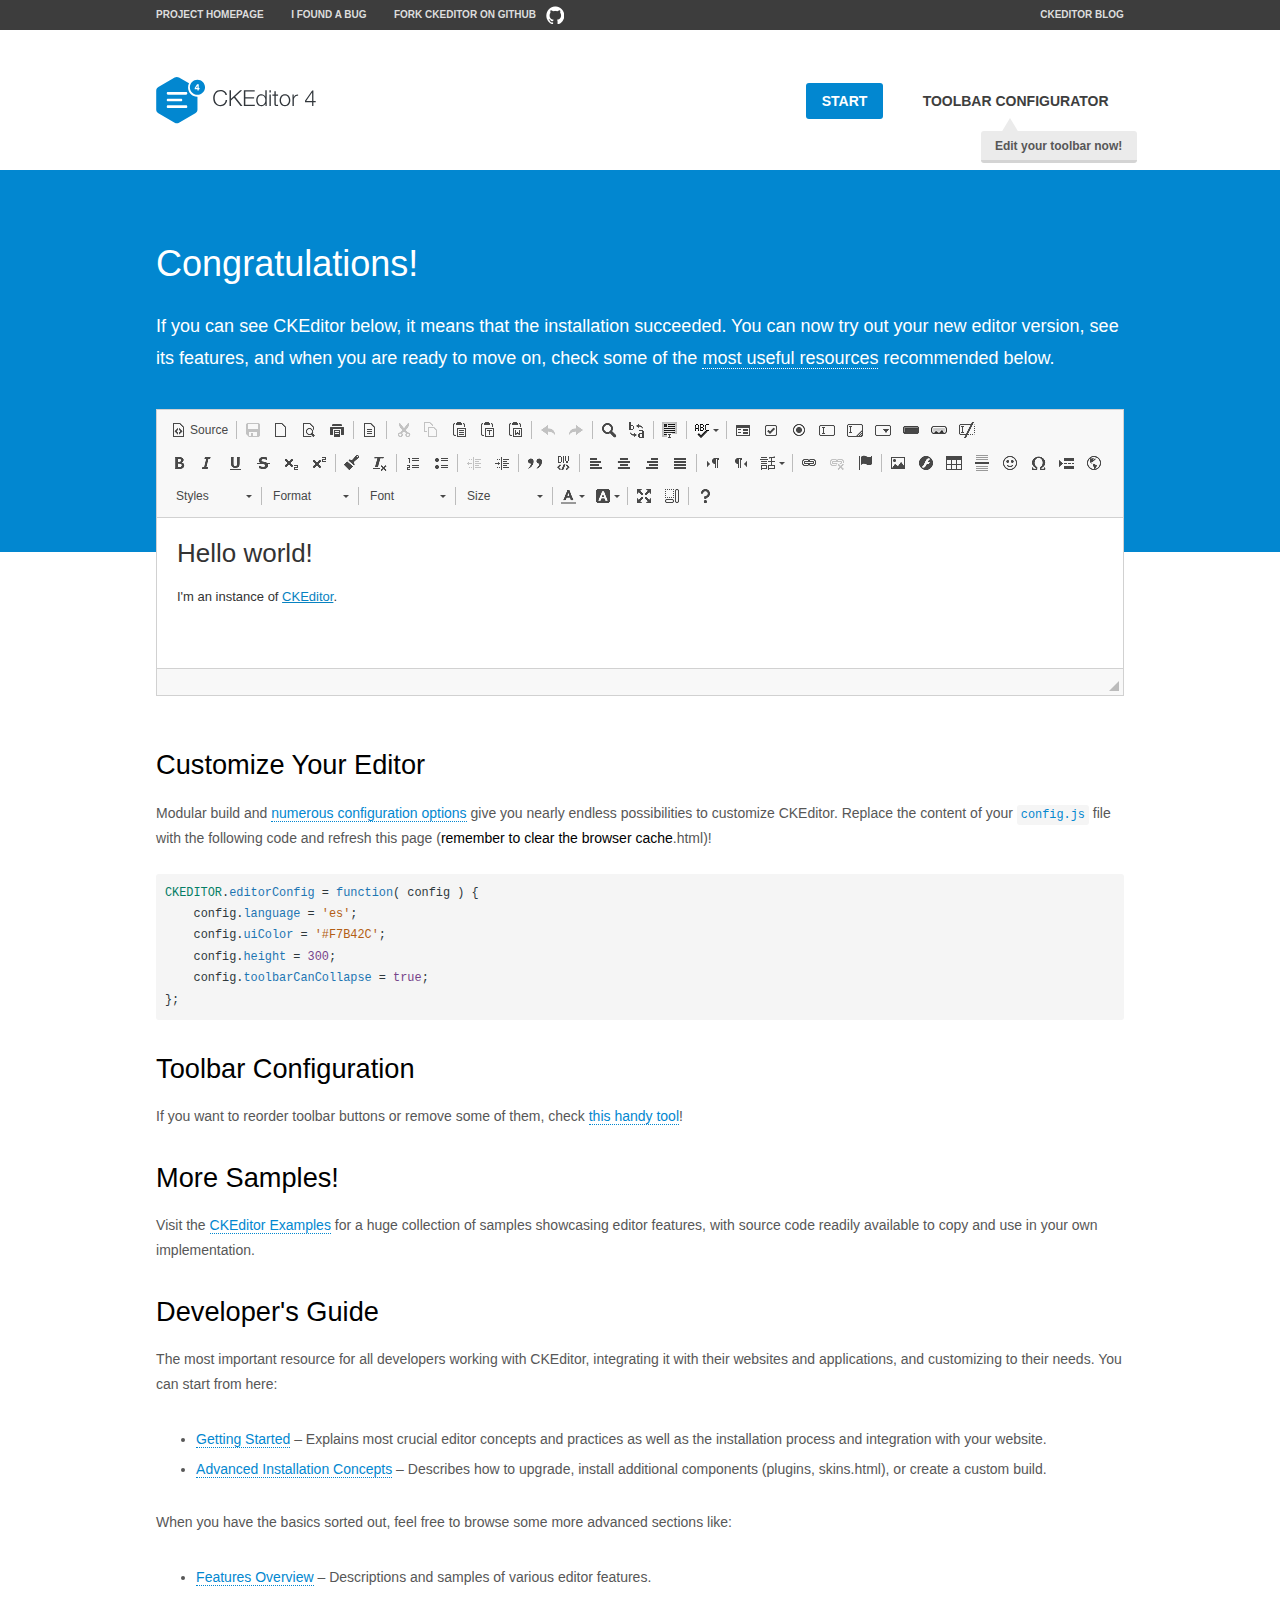
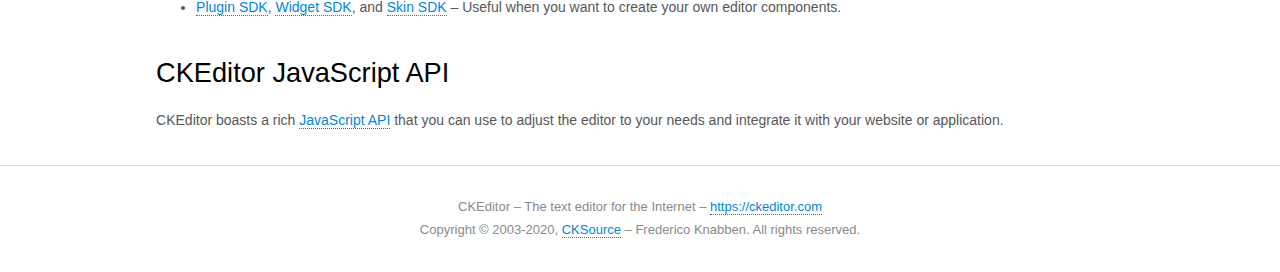
<file: assets/ckeditor/samples/index.html>
<!DOCTYPE html>
<!--
Copyright (c) 2003-2020, CKSource - Frederico Knabben. All rights reserved.
For licensing, see LICENSE.md or https://ckeditor.com/legal/ckeditor-oss-license
-->
<html lang="en">
<head>
	<meta charset="utf-8">
	<title>CKEditor Sample</title>
	<script src="../ckeditor.js"></script>
	<script src="js/sample.js"></script>
	<link rel="stylesheet" href="css/samples.css">
	<link rel="stylesheet" href="toolbarconfigurator/lib/codemirror/neo.css">
	<meta name="viewport" content="width=device-width,initial-scale=1">
	<meta name="description" content="Try the latest sample of CKEditor 4 and learn more about customizing your WYSIWYG editor with endless possibilities.">
</head>
<body id="main">

<nav class="navigation-a">
	<div class="grid-container">
		<ul class="navigation-a-left grid-width-70">
			<li><a href="https://ckeditor.com/ckeditor-4/">Project Homepage</a></li>
			<li><a href="https://github.com/ckeditor/ckeditor4/issues">I found a bug</a></li>
			<li><a href="https://github.com/ckeditor/ckeditor4" class="icon-pos-right icon-navigation-a-github">Fork CKEditor on GitHub</a></li>
		</ul>
		<ul class="navigation-a-right grid-width-30">
			<li><a href="https://ckeditor.com/blog/">CKEditor Blog</a></li>
		</ul>
	</div>
</nav>

<header class="header-a">
	<div class="grid-container">
		<h1 class="header-a-logo grid-width-30">
			<a href="index.html"><img src="img/logo.svg" onerror="this.src='img/logo.png'; this.onerror=null;" alt="CKEditor Sample"></a>
		</h1>

		<nav class="navigation-b grid-width-70">
			<ul>
				<li><a href="index.html" class="button-a button-a-background">Start</a></li>
				<li><a href="toolbarconfigurator/index.html" class="button-a">Toolbar configurator <span class="balloon-a balloon-a-nw">Edit your toolbar now!</span></a></li>
			</ul>
		</nav>
	</div>
</header>

<main>
	<div class="adjoined-top">
		<div class="grid-container">
			<div class="content grid-width-100">
				<h1>Congratulations!</h1>
				<p>
					If you can see CKEditor below, it means that the installation succeeded.
					You can now try out your new editor version, see its features, and when you are ready to move on, check some of the <a href="#sample-customize">most useful resources</a> recommended below.
				</p>
			</div>
		</div>
	</div>
	<div class="adjoined-bottom">
		<div class="grid-container">
			<div class="grid-width-100">
				<div id="editor">
					<h1>Hello world!</h1>
					<p>I'm an instance of <a href="https://ckeditor.com">CKEditor</a>.</p>
				</div>
			</div>
		</div>
	</div>

	<div class="grid-container">
		<div class="content grid-width-100">
			<section id="sample-customize">
				<h2>Customize Your Editor</h2>
				<p>Modular build and <a href="https://ckeditor.com/docs/ckeditor4/latest/guide/dev_configuration.html">numerous configuration options</a> give you nearly endless possibilities to customize CKEditor. Replace the content of your <code><a href="../config.js">config.js</a></code> file with the following code and refresh this page (<strong>remember to clear the browser cache</strong>.html)!</p>
		<pre class="cm-s-neo CodeMirror"><code><span style="padding-right: 0.1px;"><span class="cm-variable">CKEDITOR</span>.<span class="cm-property">editorConfig</span> <span class="cm-operator">=</span> <span class="cm-keyword">function</span>( <span class="cm-def">config</span> ) {</span>
<span style="padding-right: 0.1px;"><span class="cm-tab">	</span><span class="cm-variable-2">config</span>.<span class="cm-property">language</span> <span class="cm-operator">=</span> <span class="cm-string">'es'</span>;</span>
<span style="padding-right: 0.1px;"><span class="cm-tab">	</span><span class="cm-variable-2">config</span>.<span class="cm-property">uiColor</span> <span class="cm-operator">=</span> <span class="cm-string">'#F7B42C'</span>;</span>
<span style="padding-right: 0.1px;"><span class="cm-tab">	</span><span class="cm-variable-2">config</span>.<span class="cm-property">height</span> <span class="cm-operator">=</span> <span class="cm-number">300</span>;</span>
<span style="padding-right: 0.1px;"><span class="cm-tab">	</span><span class="cm-variable-2">config</span>.<span class="cm-property">toolbarCanCollapse</span> <span class="cm-operator">=</span> <span class="cm-atom">true</span>;</span>
<span style="padding-right: 0.1px;">};</span></code></pre>
			</section>

			<section>
				<h2>Toolbar Configuration</h2>
				<p>If you want to reorder toolbar buttons or remove some of them, check <a href="toolbarconfigurator/index.html">this handy tool</a>!</p>
			</section>

			<section>
				<h2>More Samples!</h2>
				<p>Visit the <a href="https://ckeditor.com/docs/ckeditor4/latest/examples/index.html">CKEditor Examples</a> for a huge collection of samples showcasing editor features, with source code readily available to copy and use in your own implementation.</p>
			</section>

			<section>
				<h2>Developer's Guide</h2>
				<p>The most important resource for all developers working with CKEditor, integrating it with their websites and applications, and customizing to their needs. You can start from here:</p>
				<ul>
					<li><a href="https://ckeditor.com/docs/ckeditor4/latest/guide/dev_installation.html">Getting Started</a> &ndash; Explains most crucial editor concepts and practices as well as the installation process and integration with your website.</li>
					<li><a href="https://ckeditor.com/docs/ckeditor4/latest/guide/dev_advanced_installation.html">Advanced Installation Concepts</a> &ndash; Describes how to upgrade, install additional components (plugins, skins.html), or create a custom build.</li>
				</ul>
					<p>When you have the basics sorted out, feel free to browse some more advanced sections like:</p>
				<ul>
					<li><a href="https://ckeditor.com/docs/ckeditor4/latest/features/index.html">Features Overview</a> &ndash; Descriptions and samples of various editor features.</li>
					<li><a href="https://ckeditor.com/docs/ckeditor4/latest/guide/plugin_sdk_intro.html">Plugin SDK</a>, <a href="https://ckeditor.com/docs/ckeditor4/latest/guide/widget_sdk_intro.html">Widget SDK</a>, and <a href="https://ckeditor.com/docs/ckeditor4/latest/guide/skin_sdk_intro.html">Skin SDK</a> &ndash; Useful when you want to create your own editor components.</li>
				</ul>
			</section>

			<section>
				<h2>CKEditor JavaScript API</h2>
				<p>CKEditor boasts a rich <a href="https://ckeditor.com/docs/ckeditor4/latest/api/index.html">JavaScript API</a> that you can use to adjust the editor to your needs and integrate it with your website or application.</p>
			</section>
		</div>
	</div>
</main>

<footer class="footer-a grid-container">
	<div class="grid-container">
		<p class="grid-width-100">
			CKEditor &ndash; The text editor for the Internet &ndash; <a class="samples" href="https://ckeditor.com/">https://ckeditor.com</a>
		</p>
		<p class="grid-width-100" id="copy">
			Copyright &copy; 2003-2020, <a class="samples" href="https://cksource.com/">CKSource</a> &ndash; Frederico Knabben. All rights reserved.
		</p>
	</div>
</footer>
<script>
	initSample();
</script>

</body>
</html>
</file>
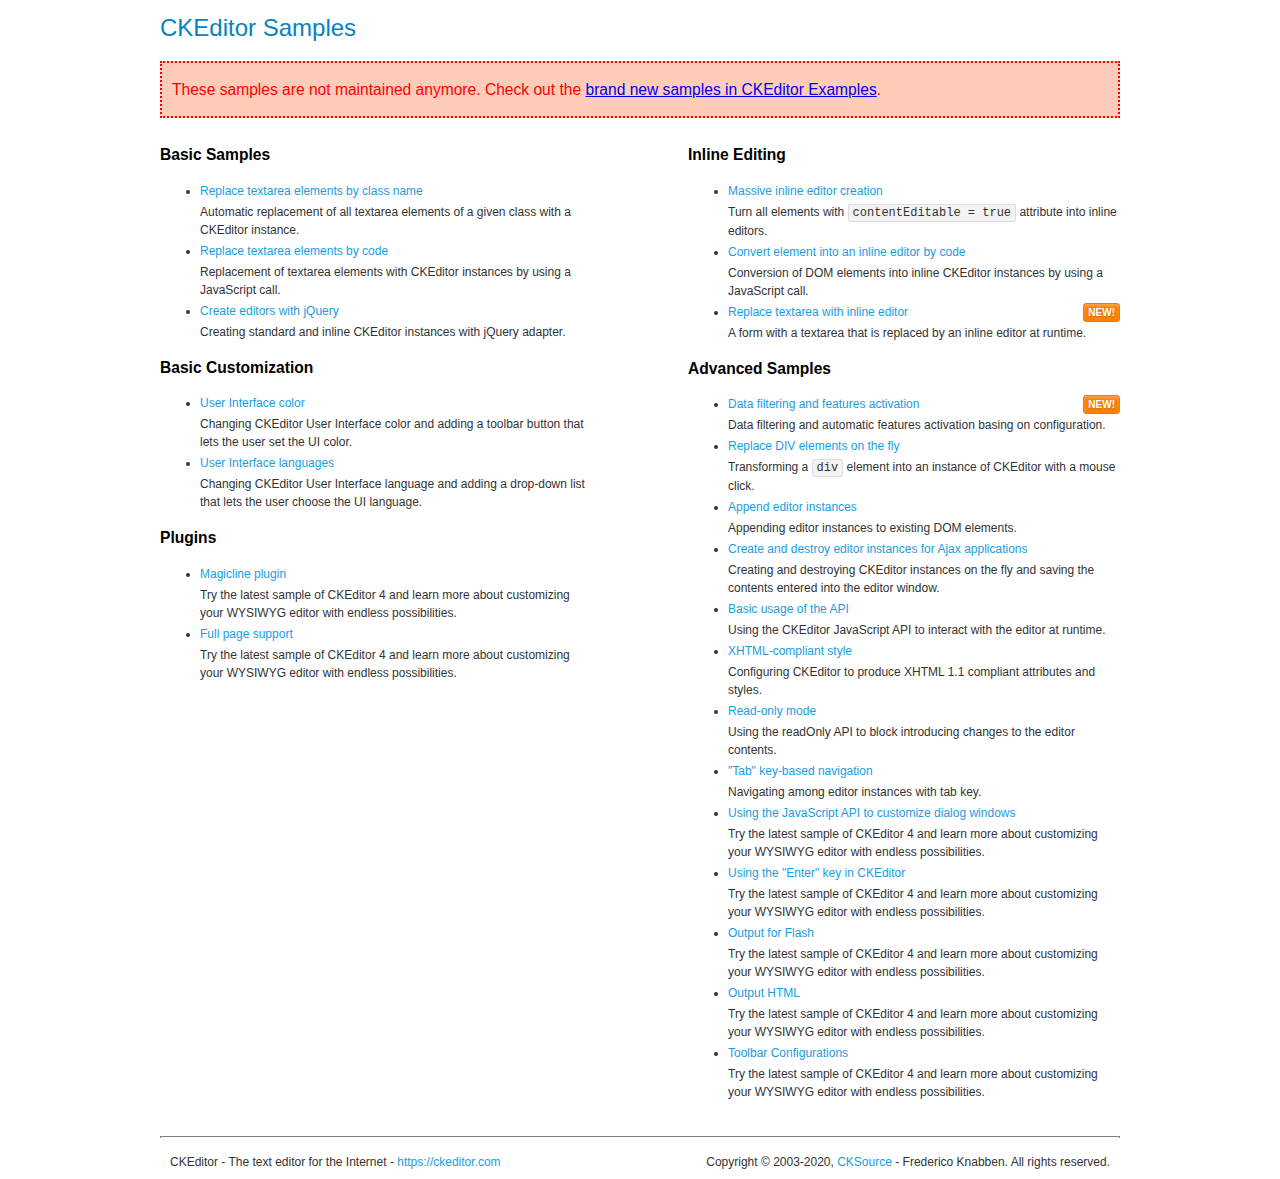
<file: assets/ckeditor/samples/old/index.html>
<!DOCTYPE html>
<!--
Copyright (c) 2003-2020, CKSource - Frederico Knabben. All rights reserved.
For licensing, see LICENSE.md or https://ckeditor.com/legal/ckeditor-oss-license
-->
<html lang="en">
<head>
	<meta charset="utf-8">
	<title>CKEditor Samples</title>
	<link rel="stylesheet" href="sample.css">
	<meta name="description" content="Try the latest sample of CKEditor 4 and learn more about customizing your WYSIWYG editor with endless possibilities.">
</head>
<body>
	<h1 class="samples">
		CKEditor Samples
	</h1>
	<div class="warning deprecated">
		These samples are not maintained anymore. Check out the <a href="https://ckeditor.com/docs/ckeditor4/latest/examples/index.html">brand new samples in CKEditor Examples</a>.
	</div>
	<div class="twoColumns">
		<div class="twoColumnsLeft">
			<h2 class="samples">
				Basic Samples
			</h2>
			<dl class="samples">
				<dt><a class="samples" href="replacebyclass.html">Replace textarea elements by class name</a></dt>
				<dd>Automatic replacement of all textarea elements of a given class with a CKEditor instance.</dd>

				<dt><a class="samples" href="replacebycode.html">Replace textarea elements by code</a></dt>
				<dd>Replacement of textarea elements with CKEditor instances by using a JavaScript call.</dd>

				<dt><a class="samples" href="jquery.html">Create editors with jQuery</a></dt>
				<dd>Creating standard and inline CKEditor instances with jQuery adapter.</dd>
			</dl>

			<h2 class="samples">
				Basic Customization
			</h2>
			<dl class="samples">
				<dt><a class="samples" href="uicolor.html">User Interface color</a></dt>
				<dd>Changing CKEditor User Interface color and adding a toolbar button that lets the user set the UI color.</dd>

				<dt><a class="samples" href="uilanguages.html">User Interface languages</a></dt>
				<dd>Changing CKEditor User Interface language and adding a drop-down list that lets the user choose the UI language.</dd>
			</dl>


			<h2 class="samples">Plugins</h2>
<dl class="samples">
<dt><a class="samples" href="magicline/magicline.html">Magicline plugin</a></dt>
<dd>Try the latest sample of CKEditor 4 and learn more about customizing your WYSIWYG editor with endless possibilities.</dd>

<dt><a class="samples" href="wysiwygarea/fullpage.html">Full page support</a></dt>
<dd>Try the latest sample of CKEditor 4 and learn more about customizing your WYSIWYG editor with endless possibilities.</dd>
</dl>
		</div>
		<div class="twoColumnsRight">
			<h2 class="samples">
				Inline Editing
			</h2>
			<dl class="samples">
				<dt><a class="samples" href="inlineall.html">Massive inline editor creation</a></dt>
				<dd>Turn all elements with <code>contentEditable = true</code> attribute into inline editors.</dd>

				<dt><a class="samples" href="inlinebycode.html">Convert element into an inline editor by code</a></dt>
				<dd>Conversion of DOM elements into inline CKEditor instances by using a JavaScript call.</dd>

				<dt><a class="samples" href="inlinetextarea.html">Replace textarea with inline editor</a> <span class="new">New!</span></dt>
				<dd>A form with a textarea that is replaced by an inline editor at runtime.</dd>

				
			</dl>

			<h2 class="samples">
				Advanced Samples
			</h2>
			<dl class="samples">
				<dt><a class="samples" href="datafiltering.html">Data filtering and features activation</a> <span class="new">New!</span></dt>
				<dd>Data filtering and automatic features activation basing on configuration.</dd>

				<dt><a class="samples" href="divreplace.html">Replace DIV elements on the fly</a></dt>
				<dd>Transforming a <code>div</code> element into an instance of CKEditor with a mouse click.</dd>

				<dt><a class="samples" href="appendto.html">Append editor instances</a></dt>
				<dd>Appending editor instances to existing DOM elements.</dd>

				<dt><a class="samples" href="ajax.html">Create and destroy editor instances for Ajax applications</a></dt>
				<dd>Creating and destroying CKEditor instances on the fly and saving the contents entered into the editor window.</dd>

				<dt><a class="samples" href="api.html">Basic usage of the API</a></dt>
				<dd>Using the CKEditor JavaScript API to interact with the editor at runtime.</dd>

				<dt><a class="samples" href="xhtmlstyle.html">XHTML-compliant style</a></dt>
				<dd>Configuring CKEditor to produce XHTML 1.1 compliant attributes and styles.</dd>

				<dt><a class="samples" href="readonly.html">Read-only mode</a></dt>
				<dd>Using the readOnly API to block introducing changes to the editor contents.</dd>

				<dt><a class="samples" href="tabindex.html">"Tab" key-based navigation</a></dt>
				<dd>Navigating among editor instances with tab key.</dd>


				
<dt><a class="samples" href="dialog/dialog.html">Using the JavaScript API to customize dialog windows</a></dt>
<dd>Try the latest sample of CKEditor 4 and learn more about customizing your WYSIWYG editor with endless possibilities.</dd>

<dt><a class="samples" href="enterkey/enterkey.html">Using the &quot;Enter&quot; key in CKEditor</a></dt>
<dd>Try the latest sample of CKEditor 4 and learn more about customizing your WYSIWYG editor with endless possibilities.</dd>

<dt><a class="samples" href="htmlwriter/outputforflash.html">Output for Flash</a></dt>
<dd>Try the latest sample of CKEditor 4 and learn more about customizing your WYSIWYG editor with endless possibilities.</dd>

<dt><a class="samples" href="htmlwriter/outputhtml.html">Output HTML</a></dt>
<dd>Try the latest sample of CKEditor 4 and learn more about customizing your WYSIWYG editor with endless possibilities.</dd>

<dt><a class="samples" href="toolbar/toolbar.html">Toolbar Configurations</a></dt>
<dd>Try the latest sample of CKEditor 4 and learn more about customizing your WYSIWYG editor with endless possibilities.</dd>

			</dl>
		</div>
	</div>
	<div id="footer">
		<hr>
		<p>
			CKEditor - The text editor for the Internet - <a class="samples" href="https://ckeditor.com/">https://ckeditor.com</a>
		</p>
		<p id="copy">
			Copyright &copy; 2003-2020, <a class="samples" href="https://cksource.com/">CKSource</a> - Frederico Knabben. All rights reserved.
		</p>
	</div>
</body>
</html>
</file>
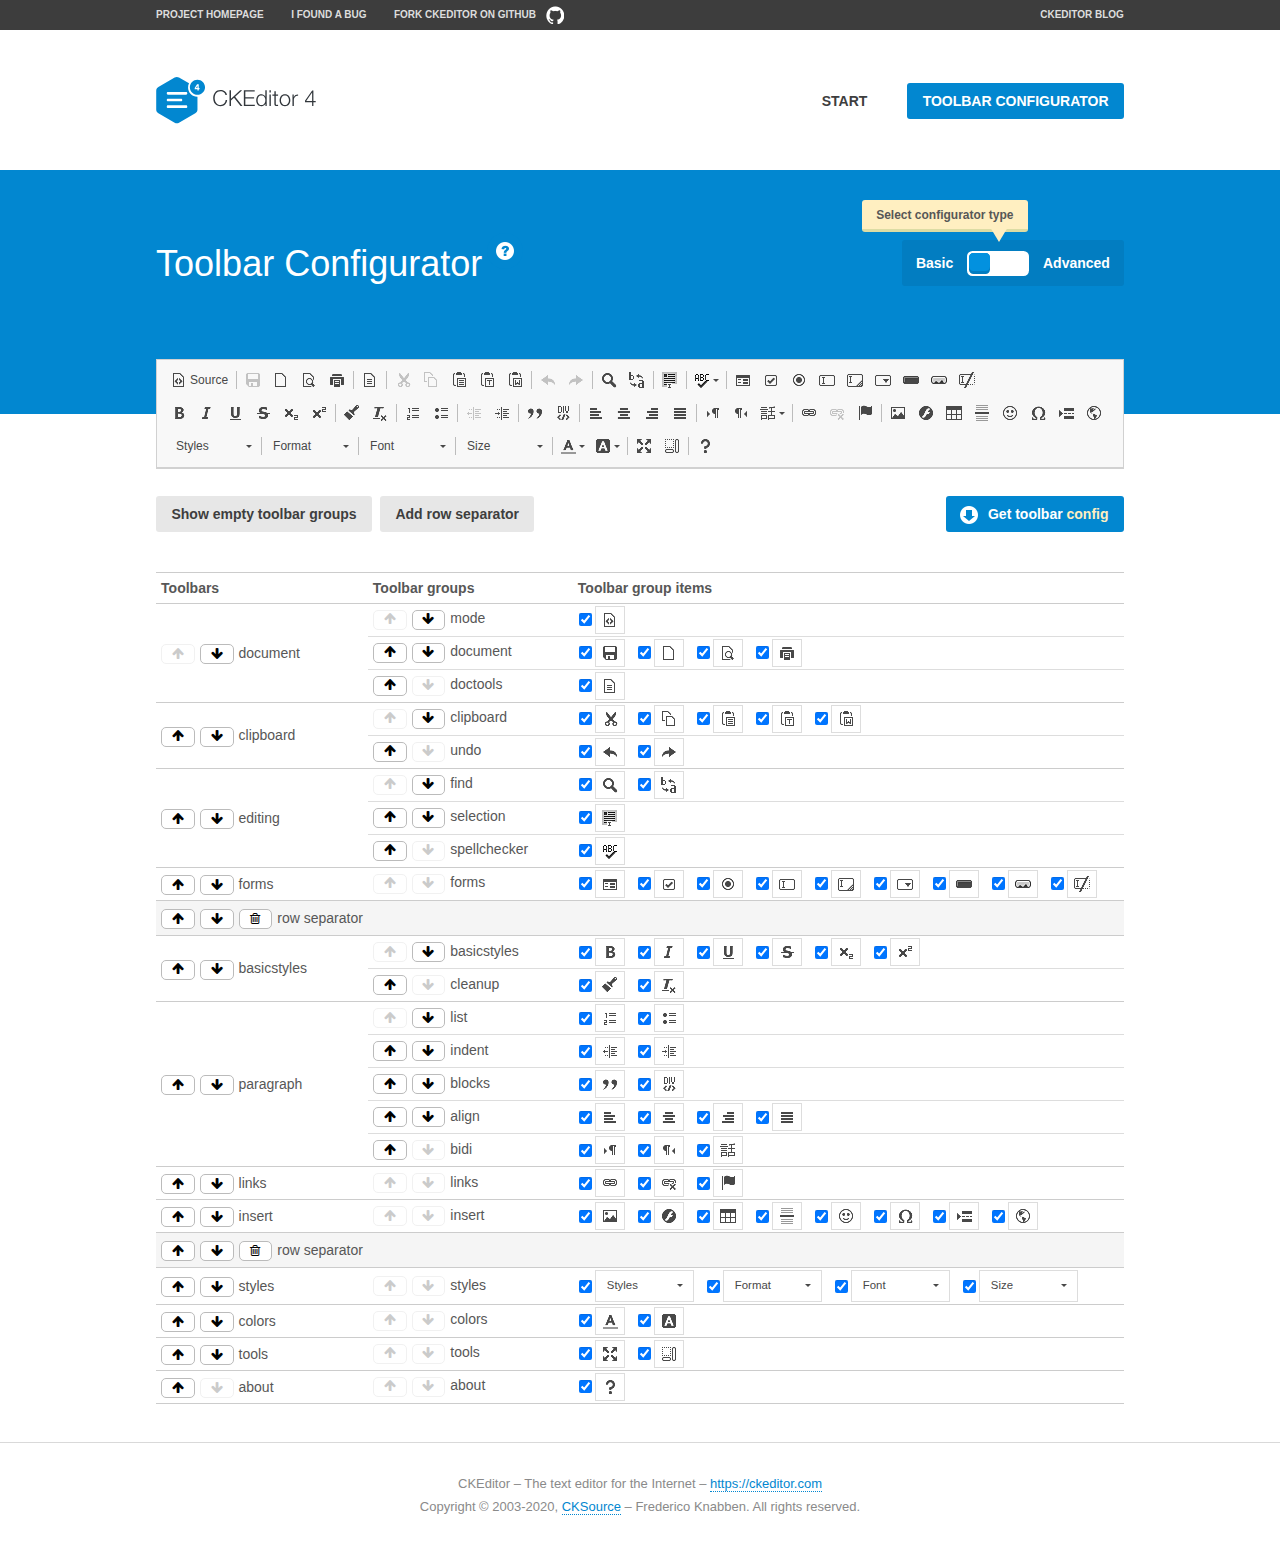
<file: assets/ckeditor/samples/toolbarconfigurator/index.html>
<!DOCTYPE html>
<!--
Copyright (c) 2003-2020, CKSource - Frederico Knabben. All rights reserved.
For licensing, see LICENSE.md or https://ckeditor.com/legal/ckeditor-oss-license
-->
<!--[if IE 8]><html class="ie8"><![endif]-->
<!--[if gt IE 8]><html><![endif]-->
<!--[if !IE]><!--><html lang="en"><!--<![endif]-->
<head>
	<meta charset="utf-8">
	<title>Toolbar Configurator</title>
	<script src="../../ckeditor.js"></script>
	<script>
		if ( CKEDITOR.env.ie && CKEDITOR.env.version < 9 )
			CKEDITOR.tools.enableHtml5Elements( document );
	</script>
	<link rel="stylesheet" href="lib/codemirror/codemirror.css">
	<link rel="stylesheet" href="lib/codemirror/show-hint.css">
	<link rel="stylesheet" href="lib/codemirror/neo.css">
	<link rel="stylesheet" href="css/fontello.css">
	<link rel="stylesheet" href="../css/samples.css">
	<meta name="description" content="Try the latest sample of CKEditor 4 and learn more about customizing your WYSIWYG editor with endless possibilities.">
</head>
<body id="toolbar">

<nav class="navigation-a">
	<div class="grid-container">
		<ul class="navigation-a-left grid-width-70">
			<li><a href="https://ckeditor.com/ckeditor-4/">Project Homepage</a></li>
			<li><a href="https://github.com/ckeditor/ckeditor4/issues">I found a bug</a></li>
			<li><a href="https://github.com/ckeditor/ckeditor4" class="icon-pos-right icon-navigation-a-github">Fork CKEditor on GitHub</a></li>
		</ul>
		<ul class="navigation-a-right grid-width-30">
			<li><a href="https://ckeditor.com/blog/">CKEditor Blog</a></li>
		</ul>
	</div>
</nav>

<header class="header-a">
	<div class="grid-container">
		<h1 class="header-a-logo grid-width-30">
			<a href="../index.html"><img src="../img/logo.svg" onerror="this.src='../img/logo.png'; this.onerror=null;" alt="CKEditor Logo"></a>
		</h1>
		<nav class="navigation-b grid-width-70">
			<ul>
				<li><a href="../index.html"  class="button-a">Start</a></li>
				<li><a href="index.html"  class="button-a button-a-background">Toolbar configurator</a></li>
			</ul>
		</nav>
	</div>
</header>

<main>
	<div class="adjoined-top">
		<div class="grid-container">
			<div class="content grid-width-100">
				<div class="grid-container-nested">
					<h1 class="grid-width-60">
						Toolbar Configurator
						<a href="#help-content" type="button" title="Configurator help" id="help" class="button-a button-a-background button-a-no-text icon-pos-left icon-question-mark">Help</a>
					</h1>

					<div class="grid-width-40 grid-switch-magic">
						<div class="switch">
							<span class="balloon-a balloon-a-se">Select configurator type</span>
							<input type="radio" name="radio" data-num="1" id="radio-basic" />
							<input type="radio" name="radio" data-num="2" id="radio-advanced" />
							<label data-for="1" for="radio-basic">Basic</label>
							<span class="switch-inner">
								<span class="handler"></span>
							</span>
							<label data-for="2" for="radio-advanced">Advanced</label>
						</div>
					</div>
				</div>
			</div>
		</div>
	</div>
	<div class="adjoined-bottom">
		<div class="grid-container">
			<div class="grid-width-100">
				<div class="editors-container">
					<div id="editor-basic"></div>
					<div id="editor-advanced"></div>
				</div>
			</div>
		</div>
	</div>

	<div class="grid-container configurator">
		<div class="content grid-width-100">
			<div class="configurator">
				<div>
					<div id="toolbarModifierWrapper"></div>
				</div>
			</div>
		</div>
	</div>

	<div id="help-content">
		<div class="grid-container">
			<div class="grid-width-100">
				<h2>What Am I Doing Here?</h2>

				<div class="grid-container grid-container-nested">
					<div class="basic">
						<div class="grid-width-50">
							<p>Arrange <a href="https://ckeditor.com/docs/ckeditor4/latest/api/CKEDITOR_config.html#cfg-toolbarGroups">toolbar groups</a>, toggle <a href="https://ckeditor.com/docs/ckeditor4/latest/api/CKEDITOR_config.html#cfg-removeButtons">button visibility</a> according to your needs and get your toolbar configuration.</p>
							<p>You can replace the content of the <a href="../../config.js"><code>config.js</code></a> file with the generated configuration. If you already set some configuration options you will need to merge both configurations.</p>
						</div>
						<div class="grid-width-50">
							<p>Read more about different ways of <a href="https://ckeditor.com/docs/ckeditor4/latest/guide/dev_configuration.html">setting configuration</a> and do not forget about <strong>clearing browser cache</strong>.</p>
							<p>Arranging toolbar groups is the recommended way of configuring the toolbar, but if you need more freedom you can use the <a href="#advanced">advanced configurator</a>.</p>
						</div>
					</div>
					<div class="advanced" style="display: none;">
						<div class="grid-width-50">
							<p>With this code editor you can edit your <a href="https://ckeditor.com/docs/ckeditor4/latest/api/CKEDITOR_config.html#cfg-toolbar">toolbar configuration</a> live.</p>
							<p>You can replace the content of the <a href="../../config.js"><code>config.js</code></a> file with the generated configuration. If you already set some configuration options you will need to merge both configurations.</p>
						</div>
						<div class="grid-width-50">
							<p>Read more about different ways of <a href="https://ckeditor.com/docs/ckeditor4/latest/guide/dev_configuration.html">setting configuration</a> and do not forget about <strong>clearing browser cache</strong>.</p>
						</div>
					</div>
				</div>

				<p class="grid-container grid-container-nested">
					<button type="button" class="help-content-close grid-width-100 button-a button-a-background">Got it. Let's play!</button>
				</p>
			</div>
		</div>
	</div>
</main>

<footer class="footer-a grid-container">
	<p class="grid-width-100">
		CKEditor &ndash; The text editor for the Internet &ndash; <a class="samples" href="https://ckeditor.com/">https://ckeditor.com</a>
	</p>
	<p class="grid-width-100" id="copy">
		Copyright &copy; 2003-2020, <a class="samples" href="https://cksource.com/">CKSource</a> &ndash; Frederico Knabben. All rights reserved.
	</p>
</footer>

<script src="lib/codemirror/codemirror.js"></script>
<script src="lib/codemirror/javascript.js"></script>
<script src="lib/codemirror/show-hint.js"></script>

<script src="js/fulltoolbareditor.js"></script>
<script src="js/abstracttoolbarmodifier.js"></script>
<script src="js/toolbarmodifier.js"></script>
<script src="js/toolbartextmodifier.js"></script>
<script src="../js/sf.js"></script>

<script>
	( function() {
		'use strict';

		var mode = ( window.location.hash.substr( 1 ) === 'advanced' ) ? 'advanced' : 'basic',
			configuratorSection = CKEDITOR.document.findOne( 'main > .grid-container.configurator' ),
			basicInstruction = CKEDITOR.document.findOne( '#help-content .basic' ),
			advancedInstruction = CKEDITOR.document.findOne( '#help-content .advanced' ),

			// Configurator mode switcher.
			modeSwitchBasic = CKEDITOR.document.getById( 'radio-basic' ),
			modeSwitchAdvanced = CKEDITOR.document.getById( 'radio-advanced' );

		// Initial setup
		function updateSwitcher() {
			if ( mode === 'advanced' ) {
				modeSwitchAdvanced.$.checked = true;
			} else {
				modeSwitchBasic.$.checked = true;
			}
		}

		updateSwitcher();

		CKEDITOR.document.getWindow().on( 'hashchange', function( e ) {
			var hash = window.location.hash.substr( 1 );
			if ( !( hash === 'advanced' || hash === 'basic' ) ) {
				return;
			}
			mode = hash;
			onToolbarsDone( mode );
		} );

		CKEDITOR.document.getWindow().on( 'resize', function() {
			updateToolbar( ( mode === 'basic' ? toolbarModifier : toolbarTextModifier )[ 'editorInstance' ] );
		} );

		function onRefresh( modifier ) {
			modifier = modifier || this;

			if ( mode === 'basic' && modifier instanceof ToolbarConfigurator.ToolbarTextModifier ) {
				return;
			}

			// CodeMirror container becomes visible, so we need to refresh and to avoid rendering problems.
			if ( mode === 'advanced' && modifier instanceof ToolbarConfigurator.ToolbarTextModifier ) {
				modifier.codeContainer.refresh();
			}

			updateToolbar( modifier.editorInstance );
		}

		function updateToolbar( editor ) {
			var editorContainer = editor.container;

			// Not always editor is loaded.
			if ( !editorContainer ) {
				return;
			}

			var displayStyle = editorContainer.getStyle( 'display' );

			editorContainer.setStyle( 'display', 'block' );

			var newHeight = editorContainer.getSize( 'height' );

			var newMarginTop = parseInt( editorContainer.getComputedStyle( 'margin-top' ), 10 );
			newMarginTop = ( isNaN( newMarginTop ) ? 0 : Number( newMarginTop ) );

			var newMarginBottom = parseInt( editorContainer.getComputedStyle( 'margin-bottom' ), 10 );
			newMarginBottom = ( isNaN( newMarginBottom ) ? 0 : Number( newMarginBottom ) );

			var result = newHeight + newMarginTop + newMarginBottom;

			editorContainer.setStyle( 'display', displayStyle );

			editor.container.getAscendant( 'div' ).setStyle( 'height', result + 'px' );
		}

		var toolbarModifier = new ToolbarConfigurator.ToolbarModifier( 'editor-basic' );

		var done = 0;
		toolbarModifier.init( onToolbarInit );
		toolbarModifier.onRefresh = onRefresh;

		CKEDITOR.document.getById( 'toolbarModifierWrapper' ).append( toolbarModifier.mainContainer );

		var toolbarTextModifier = new ToolbarConfigurator.ToolbarTextModifier( 'editor-advanced' );
		toolbarTextModifier.init( onToolbarInit );
		toolbarTextModifier.onRefresh = onRefresh;

		function onToolbarInit() {
			if ( ++done === 2 ) {
				onToolbarsDone();

				positionSticky.watch( CKEDITOR.document.findOne( '.toolbar' ), function() {
					return mode === 'advanced';
				} );
			}
		}

		function onToolbarsDone() {
			if ( mode === 'basic' ) {
				toggleModeBasic( false );
			} else {
				toggleModeAdvanced( false );
			}

			updateSwitcher();

			setTimeout( function() {
				CKEDITOR.document.findOne( '.editors-container' ).addClass( 'active' );
				CKEDITOR.document.findOne( '#toolbarModifierWrapper' ).addClass( 'active' );
			}, 200 );
		}

		CKEDITOR.document.getById( 'toolbarModifierWrapper' ).append( toolbarTextModifier.mainContainer );

		function toogleModeSwitch( onElement, offElement, onModifier, offModifier ) {
			onElement.addClass( 'fancy-button-active' );
			offElement.removeClass( 'fancy-button-active' );

			onModifier.showUI();
			offModifier.hideUI();
		}

		function toggleModeBasic( callOnRefresh ) {
			callOnRefresh = ( callOnRefresh !== false );
			mode = 'basic';
			window.location.hash = '#basic';
			toogleModeSwitch( modeSwitchBasic, modeSwitchAdvanced, toolbarModifier, toolbarTextModifier );

			configuratorSection.removeClass( 'freed-width' );
			basicInstruction.show();
			advancedInstruction.hide();

			callOnRefresh && onRefresh( toolbarModifier );
		}

		function toggleModeAdvanced( callOnRefresh ) {
			callOnRefresh = ( callOnRefresh !== false );
			mode = 'advanced';
			window.location.hash = '#advanced';
			toogleModeSwitch( modeSwitchAdvanced, modeSwitchBasic, toolbarTextModifier, toolbarModifier );

			configuratorSection.addClass( 'freed-width' );
			advancedInstruction.show();
			basicInstruction.hide();

			callOnRefresh && onRefresh( toolbarTextModifier );
		}

		modeSwitchBasic.on( 'click', toggleModeBasic );
		modeSwitchAdvanced.on( 'click', toggleModeAdvanced );

		//
		// Position:sticky for the toolbar.
		//

		// Will make elements behave like they were styled with position:sticky.
		var positionSticky = {
			// Store object: {
			// 		element: CKEDITOR.dom.element, // Element which will float.
			// 		placeholder: CKEDITOR.dom.element, // Placeholder which is place to prevent page bounce.
			// 		isFixed: boolean // Whether element float now.
			// }
			watched: [],

			active: [],

			staticContainer: null,

			init: function() {
				var element = CKEDITOR.dom.element.createFromHtml(
					'<div class="staticContainer">' +
						'<div class="grid-container" >' +
							'<div class="grid-width-100">' +
								'<div class="inner"></div>' +
							'</div>' +
						'</div>' +
					'</div>' );

				this.staticContainer = element.findOne( '.inner' );

				CKEDITOR.document.getBody().append( element );
			},

			watch: function( element, preventFunc ) {
				this.watched.push( {
					element: element,
					placeholder: new CKEDITOR.dom.element( 'div' ),
					isFixed: false,
					preventFunc: preventFunc
				} );
			},

			checkAll: function() {
				for ( var i = 0; i < this.watched.length; i++ ) {
					this.check( this.watched[ i ] );
				}
			},

			check: function( element ) {
				var isFixed = element.isFixed;
				var shouldBeFixed = this.shouldBeFixed( element );

				// Nothing to be done.
				if ( isFixed === shouldBeFixed ) {
					return;
				}

				var placeholder = element.placeholder;

				if ( isFixed ) {
					// Unfixing.

					element.element.insertBefore( placeholder );
					placeholder.remove();

					element.element.removeStyle( 'margin' );

					this.active.splice( CKEDITOR.tools.indexOf( this.active, element ), 1 );

				} else {
					// Fixing.
					placeholder.setStyle( 'width', element.element.getSize( 'width' ) + 'px' );
					placeholder.setStyle( 'height', element.element.getSize( 'height' ) + 'px' );
					placeholder.setStyle( 'margin-bottom', element.element.getComputedStyle( 'margin-bottom' ) );
					placeholder.setStyle( 'display', element.element.getComputedStyle( 'display' ) );
					placeholder.insertAfter( element.element );

					this.staticContainer.append( element.element );

					this.active.push( element );
				}

				element.isFixed = !element.isFixed;
			},

			shouldBeFixed: function( element ) {
				if ( element.preventFunc && element.preventFunc() ) {
					return false;
				}

				// If element is already fixed we are checking it's placeholder.
				var related = ( element.isFixed ? element.placeholder : element.element ),
					clientRect = related.$.getBoundingClientRect(),
					staticHeight = this.staticContainer.getSize('height' ),
					elemHeight = element.element.getSize( 'height' );

				if ( element.isFixed ) {
					return ( clientRect.top + elemHeight < staticHeight );
				} else {
					return ( clientRect.top < staticHeight );
				}
			}
		};

		positionSticky.init();

		CKEDITOR.document.getWindow().on( 'scroll',
			new CKEDITOR.tools.eventsBuffer( 100, positionSticky.checkAll, positionSticky ).input
		);

		// Make the toolbar sticky.
		positionSticky.watch( CKEDITOR.document.findOne( '.editors-container' ) );

		// Help button and help-content.
		( function() {
			var helpButton = CKEDITOR.document.getById( 'help' ),
				helpContent = CKEDITOR.document.getById( 'help-content' );

			// Don't show help button on IE8 because it's unsupported by Pico Modal.
			if ( CKEDITOR.env.ie && CKEDITOR.env.version == 8 ) {
				helpButton.hide();
			} else {
				// Display help modal when the button is clicked.
				helpButton.on( 'click', function( evt ) {
					SF.modal( {
						// Clone modal content from DOM.
						content: helpContent.getHtml(),

						afterCreate: function( modal ) {
							// Enable modal content button to close the modal.
							new CKEDITOR.dom.element( modal.modalElem() ).findOne( '.help-content-close' ).once( 'click', modal.close );
						}
					} ).show();
				} );
			}
		} )();
	} )();
</script>
</body>
</html>
</file>
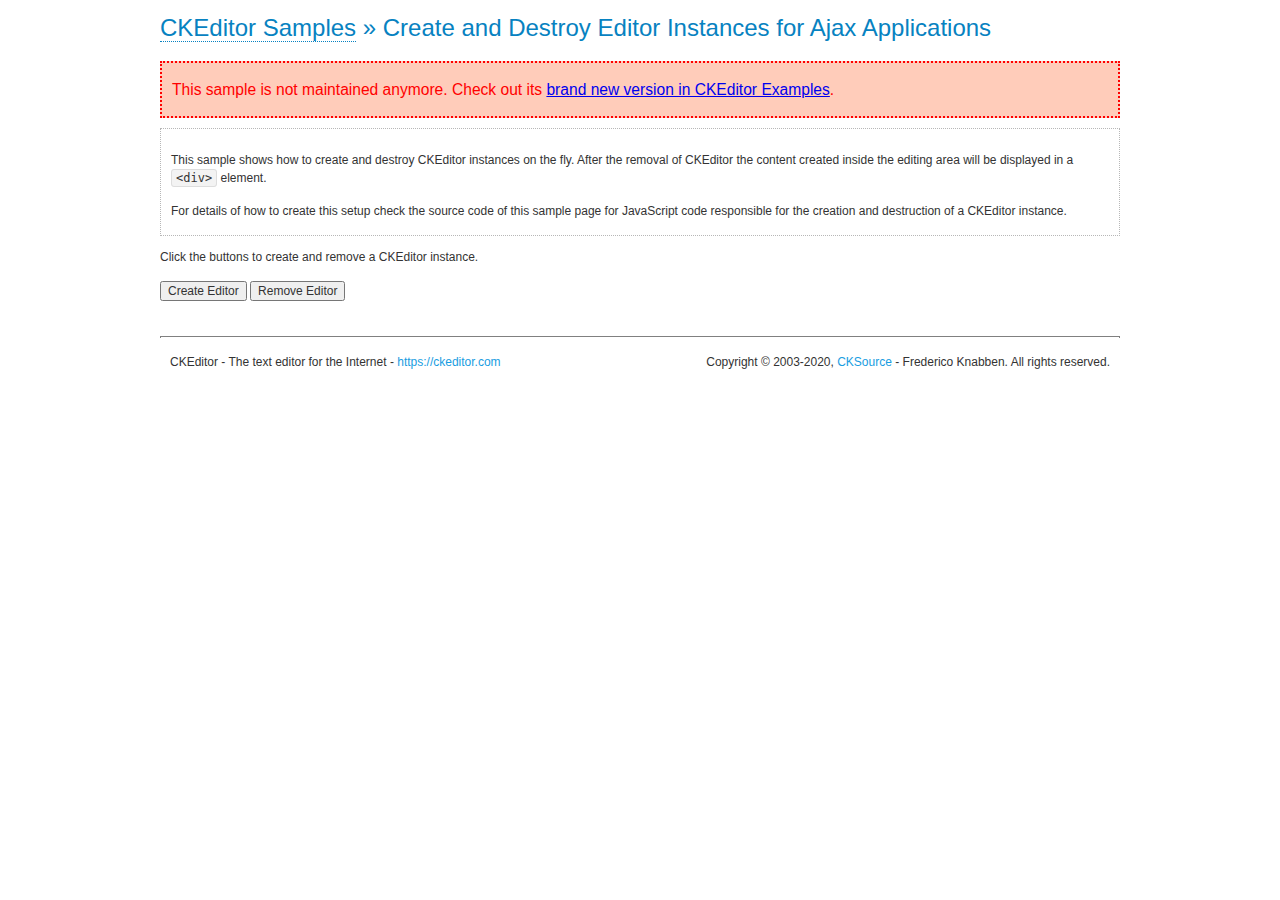
<file: assets/ckeditor/samples/old/ajax.html>
<!DOCTYPE html>
<!--
Copyright (c) 2003-2020, CKSource - Frederico Knabben. All rights reserved.
For licensing, see LICENSE.md or https://ckeditor.com/legal/ckeditor-oss-license
-->
<html lang="en">
<head>
	<meta charset="utf-8">
	<title>Ajax &mdash; CKEditor Sample</title>
	<script src="../../ckeditor.js"></script>
	<link rel="stylesheet" href="sample.css">
	<meta name="description" content="Try the latest sample of CKEditor 4 and learn more about customizing your WYSIWYG editor with endless possibilities.">
	<script>

		var editor, html = '';

		function createEditor() {
			if ( editor )
				return;

			// Create a new editor inside the <div id="editor">, setting its value to html
			var config = {};
			editor = CKEDITOR.appendTo( 'editor', config, html );
		}

		function removeEditor() {
			if ( !editor )
				return;

			// Retrieve the editor contents. In an Ajax application, this data would be
			// sent to the server or used in any other way.
			document.getElementById( 'editorcontents' ).innerHTML = html = editor.getData();
			document.getElementById( 'contents' ).style.display = '';

			// Destroy the editor.
			editor.destroy();
			editor = null;
		}

	</script>
</head>
<body>
	<h1 class="samples">
		<a href="index.html">CKEditor Samples</a> &raquo; Create and Destroy Editor Instances for Ajax Applications
	</h1>
	<div class="warning deprecated">
		This sample is not maintained anymore. Check out its <a href="https://ckeditor.com/docs/ckeditor4/latest/examples/saveajax.html">brand new version in CKEditor Examples</a>.
	</div>
	<div class="description">
		<p>
			This sample shows how to create and destroy CKEditor instances on the fly. After the removal of CKEditor the content created inside the editing
			area will be displayed in a <code>&lt;div&gt;</code> element.
		</p>
		<p>
			For details of how to create this setup check the source code of this sample page
			for JavaScript code responsible for the creation and destruction of a CKEditor instance.
		</p>
	</div>
	<p>Click the buttons to create and remove a CKEditor instance.</p>
	<p>
		<input onclick="createEditor();" type="button" value="Create Editor">
		<input onclick="removeEditor();" type="button" value="Remove Editor">
	</p>
	<!-- This div will hold the editor. -->
	<div id="editor">
	</div>
	<div id="contents" style="display: none">
		<p>
			Edited Contents:
		</p>
		<!-- This div will be used to display the editor contents. -->
		<div id="editorcontents">
		</div>
	</div>
	<div id="footer">
		<hr>
		<p>
			CKEditor - The text editor for the Internet - <a class="samples" href="https://ckeditor.com/">https://ckeditor.com</a>
		</p>
		<p id="copy">
			Copyright &copy; 2003-2020, <a class="samples" href="https://cksource.com/">CKSource</a> - Frederico
			Knabben. All rights reserved.
		</p>
	</div>
</body>
</html>
</file>
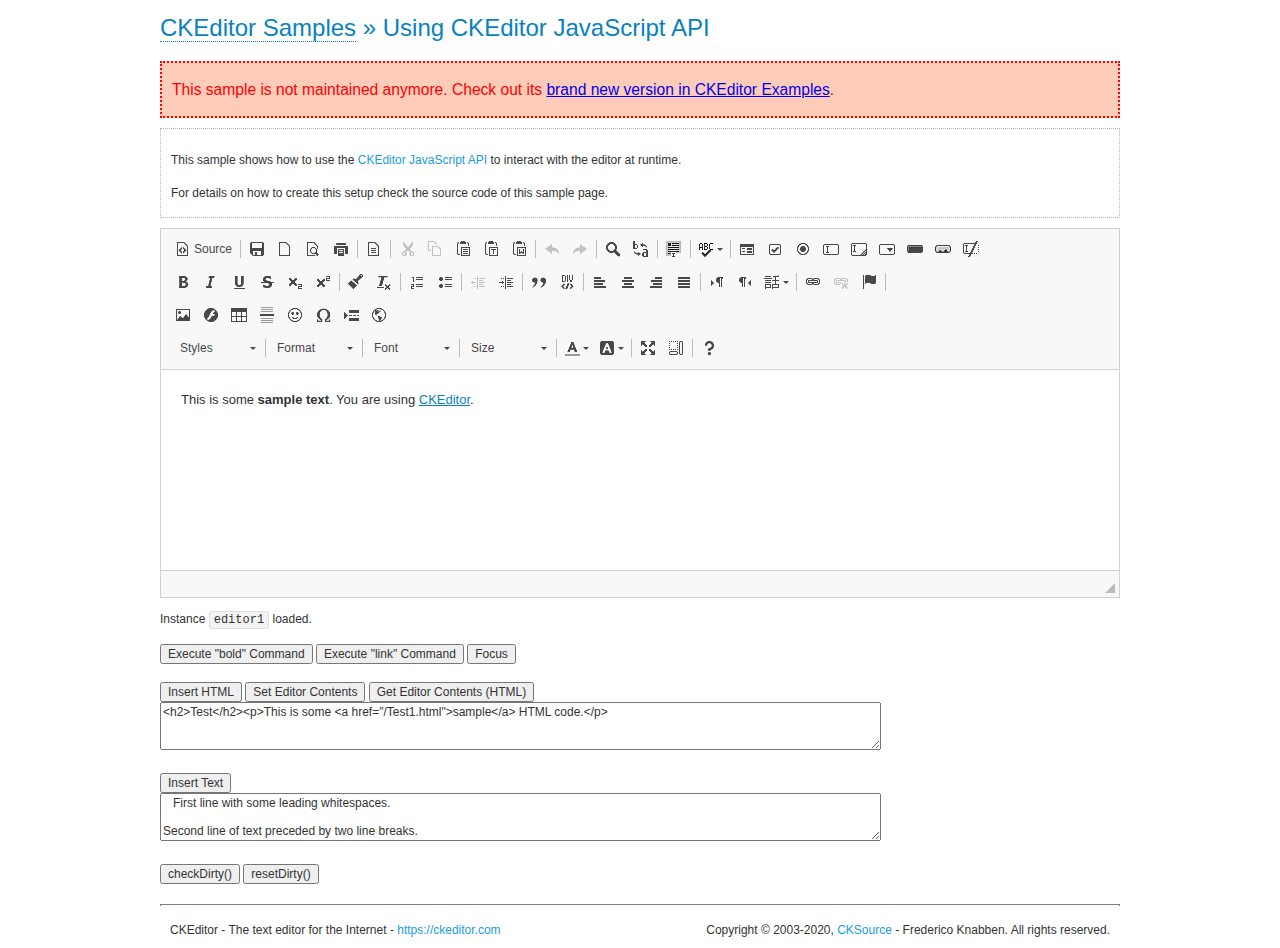
<file: assets/ckeditor/samples/old/api.html>
<!DOCTYPE html>
<!--
Copyright (c) 2003-2020, CKSource - Frederico Knabben. All rights reserved.
For licensing, see LICENSE.md or https://ckeditor.com/legal/ckeditor-oss-license
-->
<html lang="en">
<head>
	<meta charset="utf-8">
	<title>API Usage &mdash; CKEditor Sample</title>
	<script src="../../ckeditor.js"></script>
	<link href="sample.css" rel="stylesheet">
	<meta name="description" content="Try the latest sample of CKEditor 4 and learn more about customizing your WYSIWYG editor with endless possibilities.">
	<script>

// The instanceReady event is fired, when an instance of CKEditor has finished
// its initialization.
CKEDITOR.on( 'instanceReady', function( ev ) {
	// Show the editor name and description in the browser status bar.
	document.getElementById( 'eMessage' ).innerHTML = 'Instance <code>' + ev.editor.name + '<\/code> loaded.';

	// Show this sample buttons.
	document.getElementById( 'eButtons' ).style.display = 'block';
});

function InsertHTML() {
	// Get the editor instance that we want to interact with.
	var editor = CKEDITOR.instances.editor1;
	var value = document.getElementById( 'htmlArea' ).value;

	// Check the active editing mode.
	if ( editor.mode == 'wysiwyg' )
	{
		// Insert HTML code.
		// https://ckeditor.com/docs/ckeditor4/latest/api/CKEDITOR_editor.html#method-insertHtml
		editor.insertHtml( value );
	}
	else
		alert( 'You must be in WYSIWYG mode!' );
}

function InsertText() {
	// Get the editor instance that we want to interact with.
	var editor = CKEDITOR.instances.editor1;
	var value = document.getElementById( 'txtArea' ).value;

	// Check the active editing mode.
	if ( editor.mode == 'wysiwyg' )
	{
		// Insert as plain text.
		// https://ckeditor.com/docs/ckeditor4/latest/api/CKEDITOR_editor.html#method-insertText
		editor.insertText( value );
	}
	else
		alert( 'You must be in WYSIWYG mode!' );
}

function SetContents() {
	// Get the editor instance that we want to interact with.
	var editor = CKEDITOR.instances.editor1;
	var value = document.getElementById( 'htmlArea' ).value;

	// Set editor contents (replace current contents).
	// https://ckeditor.com/docs/ckeditor4/latest/api/CKEDITOR_editor.html#method-setData
	editor.setData( value );
}

function GetContents() {
	// Get the editor instance that you want to interact with.
	var editor = CKEDITOR.instances.editor1;

	// Get editor contents
	// https://ckeditor.com/docs/ckeditor4/latest/api/CKEDITOR_editor.html#method-getData
	alert( editor.getData() );
}

function ExecuteCommand( commandName ) {
	// Get the editor instance that we want to interact with.
	var editor = CKEDITOR.instances.editor1;

	// Check the active editing mode.
	if ( editor.mode == 'wysiwyg' )
	{
		// Execute the command.
		// https://ckeditor.com/docs/ckeditor4/latest/api/CKEDITOR_editor.html#method-execCommand
		editor.execCommand( commandName );
	}
	else
		alert( 'You must be in WYSIWYG mode!' );
}

function CheckDirty() {
	// Get the editor instance that we want to interact with.
	var editor = CKEDITOR.instances.editor1;
	// Checks whether the current editor contents present changes when compared
	// to the contents loaded into the editor at startup
	// https://ckeditor.com/docs/ckeditor4/latest/api/CKEDITOR_editor.html#method-checkDirty
	alert( editor.checkDirty() );
}

function ResetDirty() {
	// Get the editor instance that we want to interact with.
	var editor = CKEDITOR.instances.editor1;
	// Resets the "dirty state" of the editor (see CheckDirty())
	// https://ckeditor.com/docs/ckeditor4/latest/api/CKEDITOR_editor.html#method-resetDirty
	editor.resetDirty();
	alert( 'The "IsDirty" status has been reset' );
}

function Focus() {
	CKEDITOR.instances.editor1.focus();
}

function onFocus() {
	document.getElementById( 'eMessage' ).innerHTML = '<b>' + this.name + ' is focused </b>';
}

function onBlur() {
	document.getElementById( 'eMessage' ).innerHTML = this.name + ' lost focus';
}

	</script>

</head>
<body>
	<h1 class="samples">
		<a href="index.html">CKEditor Samples</a> &raquo; Using CKEditor JavaScript API
	</h1>
	<div class="warning deprecated">
		This sample is not maintained anymore. Check out its <a href="https://ckeditor.com/docs/ckeditor4/latest/examples/api.html">brand new version in CKEditor Examples</a>.
	</div>
	<div class="description">
	<p>
		This sample shows how to use the
		<a class="samples" href="https://ckeditor.com/docs/ckeditor4/latest/api/CKEDITOR_editor.html">CKEditor JavaScript API</a>
		to interact with the editor at runtime.
	</p>
	<p>
		For details on how to create this setup check the source code of this sample page.
	</p>
	</div>

	<!-- This <div> holds alert messages to be display in the sample page. -->
	<div id="alerts">
		<noscript>
			<p>
				<strong>CKEditor requires JavaScript to run</strong>. In a browser with no JavaScript
				support, like yours, you should still see the contents (HTML data) and you should
				be able to edit it normally, without a rich editor interface.
			</p>
		</noscript>
	</div>
	<form action="../../../samples/sample_posteddata.php" method="post">
		<textarea cols="100" id="editor1" name="editor1" rows="10">&lt;p&gt;This is some &lt;strong&gt;sample text&lt;/strong&gt;. You are using &lt;a href="https://ckeditor.com/"&gt;CKEditor&lt;/a&gt;.&lt;/p&gt;</textarea>

		<script>
			// Replace the <textarea id="editor1"> with an CKEditor instance.
			CKEDITOR.replace( 'editor1', {
				on: {
					focus: onFocus,
					blur: onBlur,

					// Check for availability of corresponding plugins.
					pluginsLoaded: function( evt ) {
						var doc = CKEDITOR.document, ed = evt.editor;
						if ( !ed.getCommand( 'bold' ) )
							doc.getById( 'exec-bold' ).hide();
						if ( !ed.getCommand( 'link' ) )
							doc.getById( 'exec-link' ).hide();
					}
				}
			});
		</script>

		<p id="eMessage">
		</p>

		<div id="eButtons" style="display: none">
			<input id="exec-bold" onclick="ExecuteCommand('bold');" type="button" value="Execute &quot;bold&quot; Command">
			<input id="exec-link" onclick="ExecuteCommand('link');" type="button" value="Execute &quot;link&quot; Command">
			<input onclick="Focus();" type="button" value="Focus">
			<br><br>
			<input onclick="InsertHTML();" type="button" value="Insert HTML">
			<input onclick="SetContents();" type="button" value="Set Editor Contents">
			<input onclick="GetContents();" type="button" value="Get Editor Contents (HTML)">
			<br>
			<textarea cols="100" id="htmlArea" rows="3">&lt;h2&gt;Test&lt;/h2&gt;&lt;p&gt;This is some &lt;a href="/Test1.html"&gt;sample&lt;/a&gt; HTML code.&lt;/p&gt;</textarea>
			<br>
			<br>
			<input onclick="InsertText();" type="button" value="Insert Text">
			<br>
			<textarea cols="100" id="txtArea" rows="3">   First line with some leading whitespaces.

Second line of text preceded by two line breaks.</textarea>
			<br>
			<br>
			<input onclick="CheckDirty();" type="button" value="checkDirty()">
			<input onclick="ResetDirty();" type="button" value="resetDirty()">
		</div>
	</form>
	<div id="footer">
		<hr>
		<p>
			CKEditor - The text editor for the Internet - <a class="samples" href="https://ckeditor.com/">https://ckeditor.com</a>
		</p>
		<p id="copy">
			Copyright &copy; 2003-2020, <a class="samples" href="https://cksource.com/">CKSource</a> - Frederico
			Knabben. All rights reserved.
		</p>
	</div>
</body>
</html>
</file>
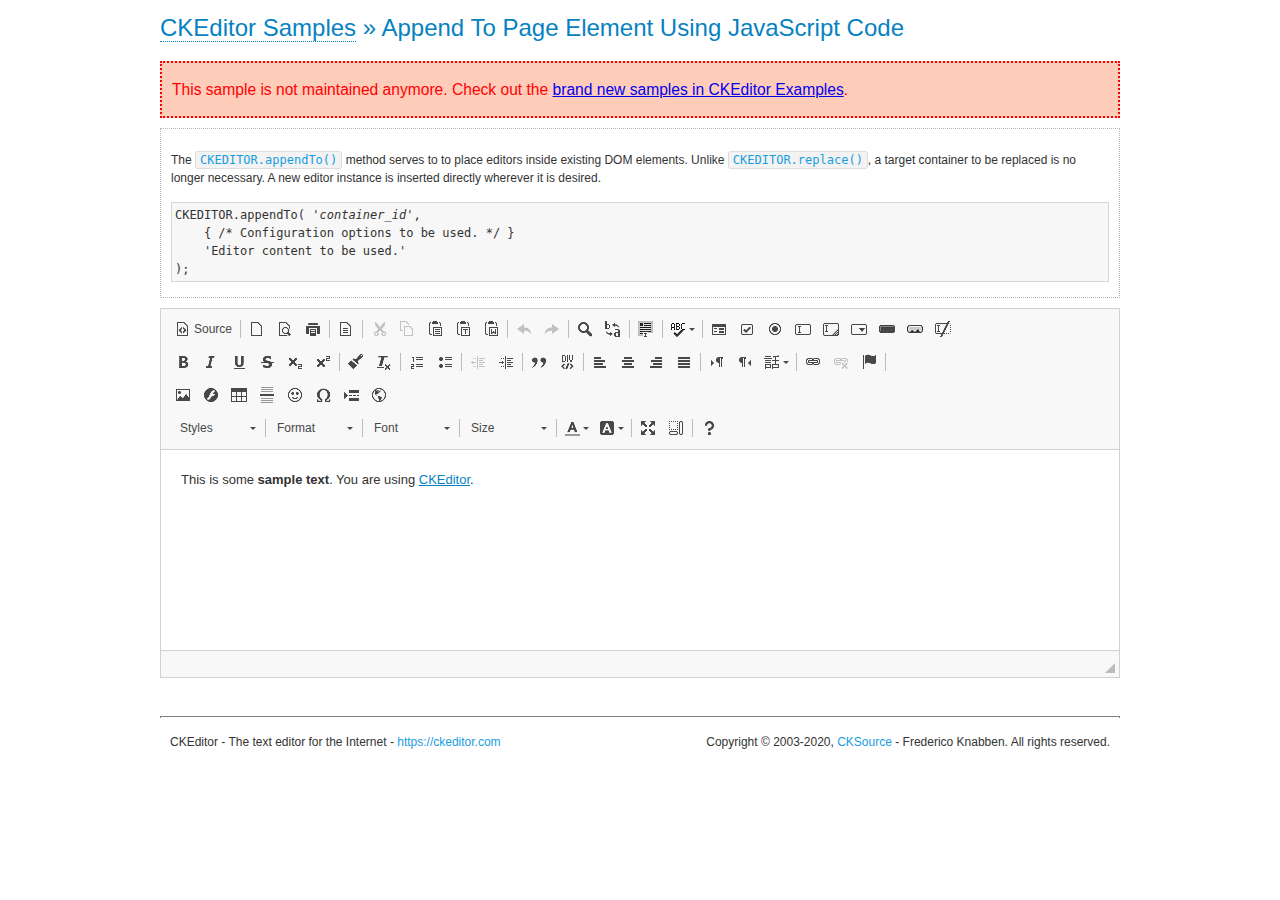
<file: assets/ckeditor/samples/old/appendto.html>
<!DOCTYPE html>
<!--
Copyright (c) 2003-2020, CKSource - Frederico Knabben. All rights reserved.
For licensing, see LICENSE.md or https://ckeditor.com/legal/ckeditor-oss-license
-->
<html lang="en">
<head>
	<meta charset="utf-8">
	<title>Append To Page Element Using JavaScript Code &mdash; CKEditor Sample</title>
	<script src="../../ckeditor.js"></script>
	<link rel="stylesheet" href="sample.css">
	<meta name="description" content="Try the latest sample of CKEditor 4 and learn more about customizing your WYSIWYG editor with endless possibilities.">
</head>
<body>
	<h1 class="samples">
		<a href="index.html">CKEditor Samples</a> &raquo; Append To Page Element Using JavaScript Code
	</h1>
	<div class="warning deprecated">
		This sample is not maintained anymore. Check out the <a href="https://ckeditor.com/docs/ckeditor4/latest/examples/index.html">brand new samples in CKEditor Examples</a>.
	</div>
	<div id="section1">
		<div class="description">
			<p>
				The <code><a class="samples" href="https://ckeditor.com/docs/ckeditor4/latest/api/CKEDITOR.html#method-appendTo">CKEDITOR.appendTo()</a></code> method serves to to place editors inside existing DOM elements. Unlike <code><a class="samples" href="https://ckeditor.com/docs/ckeditor4/latest/api/CKEDITOR.html#method-replace">CKEDITOR.replace()</a></code>,
				a target container to be replaced is no longer necessary. A new editor
				instance is inserted directly wherever it is desired.
			</p>
<pre class="samples">CKEDITOR.appendTo( '<em>container_id</em>',
	{ /* Configuration options to be used. */ }
	'Editor content to be used.'
);</pre>
		</div>
		<script>

			// This call can be placed at any point after the
			// DOM element to append CKEditor to or inside the <head><script>
			// in a window.onload event handler.

			// Append a CKEditor instance using the default configuration and the
			// provided content to the <div> element of ID "section1".
			CKEDITOR.appendTo( 'section1',
				null,
				'<p>This is some <strong>sample text</strong>. You are using <a href="https://ckeditor.com/">CKEditor</a>.</p>'
			);

		</script>
	</div>
	<br>
	<div id="footer">
		<hr>
		<p>
			CKEditor - The text editor for the Internet - <a class="samples" href="https://ckeditor.com/">https://ckeditor.com</a>
		</p>
		<p id="copy">
			Copyright &copy; 2003-2020, <a class="samples" href="https://cksource.com/">CKSource</a> - Frederico
			Knabben. All rights reserved.
		</p>
	</div>
</body>
</html>
</file>
<file: assets/ckeditor/samples/css/samples.css>
/**
 * @license Copyright (c) 2003-2020, CKSource - Frederico Knabben. All rights reserved.
 * For licensing, see LICENSE.md or https://ckeditor.com/legal/ckeditor-oss-license
 */
@media (max-width: 900px) {
  .global-is-mobile-hidden {
    display: none !important;
  }
}
article,
aside,
details,
figcaption,
figure,
footer,
header,
hgroup,
main,
menu,
nav,
section {
  display: block;
}
body,
html {
  margin: 0;
  padding: 0;
  font: 16px / 1.8 Arial, 'Helvetica Neue', Helvetica, sans-serif;
  font-weight: 300;
  color: #575757;
}
.grid-width-10 {
  width: 10%;
}
.grid-width-20 {
  width: 20%;
}
.grid-width-30 {
  width: 30%;
}
.grid-width-40 {
  width: 40%;
}
.grid-width-50 {
  width: 50%;
}
.grid-width-60 {
  width: 60%;
}
.grid-width-70 {
  width: 70%;
}
.grid-width-80 {
  width: 80%;
}
.grid-width-90 {
  width: 90%;
}
.grid-width-100 {
  width: 100%;
}
@media (max-width: 900px) {
  .grid-width-10,
  .grid-width-20,
  .grid-width-30,
  .grid-width-40,
  .grid-width-50,
  .grid-width-60,
  .grid-width-70,
  .grid-width-80,
  .grid-width-90,
  .grid-width-100 {
    width: 100%;
  }
}
*[class*="grid-width"] {
  -webkit-box-sizing: border-box;
  -moz-box-sizing: border-box;
  box-sizing: border-box;
  padding-left: 4%;
  padding-right: 4%;
  float: left;
}
*[class*="grid-width"]:after,
.grid-container:after,
*[class*="grid-width"]:before,
.grid-container:before {
  content: '';
  display: block;
  overflow: hidden;
  visibility: hidden;
  font-size: 0;
  line-height: 0;
  width: 0;
  height: 0;
}
*[class*="grid-width"]:after,
.grid-container:after {
  clear: both;
}
.grid-container {
  -webkit-box-sizing: border-box;
  -moz-box-sizing: border-box;
  box-sizing: border-box;
  margin-left: auto;
  margin-right: auto;
}
.grid-container-nested *[class*="grid-width"]:first-child {
  padding-left: 0;
}
.grid-container-nested *[class*="grid-width"]:last-child {
  padding-right: 0;
}
@media (max-width: 900px) {
  .grid-container-nested *[class*="grid-width"]:first-child {
    padding-left: 4%;
  }
  .grid-container-nested *[class*="grid-width"]:last-child {
    padding-right: 4%;
  }
}
.header-a {
  min-height: 140px;
  overflow: hidden;
}
.header-a .header-a-logo {
  margin: 40px 0 0;
}
@media (max-width: 900px) {
  .header-a .header-a-logo {
    text-align: center;
  }
}
.header-a .header-a-logo img {
  border: transparent;
}
.navigation-a {
  height: 30px;
  background: #3D3D3D;
  position: absolute;
  left: 0;
  right: 0;
  top: 0;
  padding: 0;
  overflow: hidden;
}
@media (max-width: 900px) {
  .navigation-a {
    text-align: center;
  }
}
.navigation-a ul {
  list-style: none;
  margin: 0;
  overflow: hidden;
}
.navigation-a ul li,
.navigation-a ul li a {
  display: inline-block;
}
@media (max-width: 900px) {
  .navigation-a ul {
    width: auto;
    text-overflow: ellipsis;
    white-space: nowrap;
    display: inline-block;
    float: none;
  }
  .navigation-a ul:before,
  .navigation-a ul:after {
    display: none;
  }
}
.navigation-a ul.navigation-a-left {
  text-align: left;
}
@media (max-width: 900px) {
  .navigation-a ul.navigation-a-left {
    padding-right: 0;
  }
}
.navigation-a ul.navigation-a-right {
  text-align: right;
}
@media (max-width: 900px) {
  .navigation-a ul.navigation-a-right {
    padding-left: 23px;
  }
}
.navigation-a ul li + li {
  margin-left: 23px;
}
.navigation-a ul li a {
  font-size: 10px;
  font-size: 0.625rem;
  line-height: 18px;
  line-height: 1.13rem;
  line-height: 30px;
  float: left;
  color: #ddd;
  font-weight: bold;
  text-decoration: none;
  text-transform: uppercase;
}
.navigation-a ul li a:hover {
  cursor: pointer;
  color: #fff;
}
.icon-navigation-a-github:before,
.icon-navigation-a-github:after {
  background-image: url("[data-uri]");
}
.navigation-b {
  text-align: right;
  margin: 52px 0 0;
  overflow: visible;
}
@media (max-width: 900px) {
  .navigation-b {
    text-align: center;
    margin-top: 20px;
    padding: 0;
  }
}
.navigation-b ul {
  padding: 0;
  list-style: none;
  margin: 0;
  overflow: visible;
}
.navigation-b ul li,
.navigation-b ul li a {
  display: inline-block;
}
@media (max-width: 900px) {
  .navigation-b ul {
    display: table;
    width: 100%;
    padding-bottom: 1.5em;
  }
}
@media (max-width: 900px) {
  .navigation-b ul li {
    display: table-row;
  }
}
.navigation-b ul li + li {
  margin-left: 20px;
}
@media (max-width: 900px) {
  .navigation-b ul li + li {
    margin-left: 0;
  }
}
.navigation-b ul li a {
  -webkit-box-sizing: border-box;
  -moz-box-sizing: border-box;
  box-sizing: border-box;
  text-transform: uppercase;
  text-decoration: none;
  outline: none;
}
@media (max-width: 900px) {
  .navigation-b ul li a {
    width: 100%;
    -webkit-border-radius: 0;
    -webkit-background-clip: padding-box;
    -moz-border-radius: 0;
    -moz-background-clip: padding;
    border-radius: 0;
    background-clip: padding-box;
  }
}
.footer-a {
  font-size: 13px;
  font-size: 0.8125rem;
  line-height: 23.4px;
  line-height: 1.46rem;
  padding-top: 2.25em;
  padding-bottom: 2.25em;
  overflow: hidden;
  color: #8a8a8a;
}
.footer-a a {
  color: #0287D0;
  text-decoration: none;
  border-bottom: 1px dotted #0287D0;
}
.footer-a a:hover {
  color: #0277b7;
}
.footer-a p {
  margin: 0;
  display: inline-block;
  text-align: center;
}
.content {
  font-size: 14px;
  font-size: 0.875rem;
  line-height: 25.2px;
  line-height: 1.57rem;
  overflow: hidden;
  padding-top: 1.5em;
  padding-bottom: 1.5em;
}
.content p {
  margin: 0.75em 0;
}
.content ul,
.content ol,
.content pre,
.content blockquote,
.content textarea:not([class^="cke"]),
.content .cke {
  margin: 1.875em 0;
}
.content code,
.content kbd {
  -webkit-border-radius: 3px;
  -webkit-background-clip: padding-box;
  -moz-border-radius: 3px;
  -moz-background-clip: padding;
  border-radius: 3px;
  background-clip: padding-box;
  padding: 3px 4px;
}
.content pre,
.content code,
.content kbd,
.content blockquote {
  background: #f5f5f5;
}
.content blockquote,
.content pre {
  background: none;
  border-left: 4px solid #0287D0;
  padding: 1.5em 2.25em;
}
.content p a,
.content ul a,
.content ol a,
.content blockquote a,
.content h1 a,
.content h2 a,
.content h3 a,
.content h4 a,
.content h5 a {
  color: #0287D0;
  text-decoration: none;
  border-bottom: 1px dotted #0287D0;
}
.content p a:hover,
.content ul a:hover,
.content ol a:hover,
.content blockquote a:hover,
.content h1 a:hover,
.content h2 a:hover,
.content h3 a:hover,
.content h4 a:hover,
.content h5 a:hover {
  color: #0277b7;
}
.content h1,
.content h2,
.content h3,
.content h4,
.content h5 {
  color: #000;
  font-weight: 100;
}
.content h1 code,
.content h2 code,
.content h3 code,
.content h4 code,
.content h5 code,
.content h1 kbd,
.content h2 kbd,
.content h3 kbd,
.content h4 kbd,
.content h5 kbd {
  font-size: inherit;
}
.content h1 a.content-heading-anchor,
.content h2 a.content-heading-anchor,
.content h3 a.content-heading-anchor,
.content h4 a.content-heading-anchor,
.content h5 a.content-heading-anchor {
  font-weight: 100;
  vertical-align: middle;
  opacity: 0;
  border: 0;
}
.content h1:hover a.content-heading-anchor,
.content h2:hover a.content-heading-anchor,
.content h3:hover a.content-heading-anchor,
.content h4:hover a.content-heading-anchor,
.content h5:hover a.content-heading-anchor {
  opacity: 1;
}
.content h1:target a,
.content h2:target a,
.content h3:target a,
.content h4:target a,
.content h5:target a {
  -webkit-animation: targetLinkOpacity 0.5s linear alternate;
  -moz-animation: targetLinkOpacity 0.5s linear alternate;
  -o-animation: targetLinkOpacity 0.5s linear alternate;
  animation: targetLinkOpacity 0.5s linear alternate;
  opacity: 1;
}
.content input,
.content select,
.content textarea:not([class^="cke"]) {
  -webkit-border-radius: 3px;
  -webkit-background-clip: padding-box;
  -moz-border-radius: 3px;
  -moz-background-clip: padding;
  border-radius: 3px;
  background-clip: padding-box;
  -webkit-box-shadow: inset 0 1px 1px rgba(0, 0, 0, 0.08);
  -moz-box-shadow: inset 0 1px 1px rgba(0, 0, 0, 0.08);
  box-shadow: inset 0 1px 1px rgba(0, 0, 0, 0.08);
  font: inherit;
  color: inherit;
  border: 1px solid #D9D9D9;
  padding: .2em .5em;
}
.content input:focus,
.content select:focus,
.content textarea:not([class^="cke"]):focus {
  border-color: #66afe9;
  outline: 0;
  -webkit-box-shadow: inset 0 1px 1px rgba(0, 0, 0, 0.08), 0 0 8px #93c6ef;
  -moz-box-shadow: inset 0 1px 1px rgba(0, 0, 0, 0.08), 0 0 8px #93c6ef;
  box-shadow: inset 0 1px 1px rgba(0, 0, 0, 0.08), 0 0 8px #93c6ef;
}
.content abbr {
  border-bottom: 1px dotted #666;
  cursor: pointer;
}
.content blockquote {
  font-style: italic;
  font-family: Georgia, Times, "Times New Roman", serif;
  font-size: 16px;
  font-size: 1rem;
  line-height: 28.8px;
  line-height: 1.8rem;
}
.content em {
  font-style: italic;
}
.content h1 {
  font-size: 36px;
  font-size: 2.25rem;
  line-height: 64.8px;
  line-height: 4.05rem;
  margin: 1.125em 0 0;
}
.content h2 {
  font-size: 27.2px;
  font-size: 1.7rem;
  line-height: 48.96px;
  line-height: 3.06rem;
  margin: 0.9em 0 0;
}
.content h3 {
  font-size: 24px;
  font-size: 1.5rem;
  line-height: 43.2px;
  line-height: 2.7rem;
  font-weight: 500;
  margin: 0.75em 0 0;
}
.content h4 {
  font-size: 19.2px;
  font-size: 1.2rem;
  line-height: 34.56px;
  line-height: 2.16rem;
  font-weight: 500;
  margin: 0.75em 0 0;
}
.content h5 {
  font-size: 17.6px;
  font-size: 1.1rem;
  line-height: 31.68px;
  line-height: 1.98rem;
  font-weight: 500;
  margin: 0.75em 0 0;
}
.content hr {
  border: 0;
  border-top: 4px solid #D9D9D9;
  margin: 1.5em 0;
}
.content input[type="text"] {
  height: 1.8em;
  line-height: 1.8em;
}
.content input[type="button"] {
  -webkit-appearance: button;
  -moz-appearance: button;
  appearance: button;
}
.content kbd {
  font-size: 12px;
  font-size: 0.75rem;
  line-height: 21.6px;
  line-height: 1.35rem;
  font-family: Arial, 'Helvetica Neue', Helvetica, sans-serif;
  padding: 2px 6px;
  -webkit-box-shadow: 0 0 4px #fff inset, 0 2px 0 #D9D9D9;
  -moz-box-shadow: 0 0 4px #fff inset, 0 2px 0 #D9D9D9;
  box-shadow: 0 0 4px #fff inset, 0 2px 0 #D9D9D9;
}
.content p img {
  vertical-align: middle;
}
.content p pre {
  padding: 1.5em;
}
.content pre {
  padding: 0;
  border: 0;
  tab-size: 4;
  -o-tab-size: 4;
  -moz-tab-size: 4;
}
.content pre,
.content code {
  font-size: 11.89px;
  font-size: 0.743rem;
  line-height: 21.4px;
  line-height: 1.34rem;
  font-family: Consolas, Menlo, Monaco, Lucida Console, Liberation Mono, DejaVu Sans Mono, Bitstream Vera Sans Mono, Courier New, monospace, serif;
}
.content pre a,
.content code a {
  border: 0;
}
.content pre code {
  padding: 0.75em;
  display: block;
}
.content strong {
  color: #000;
}
.content ul ul,
.content ol ul,
.content ul ol,
.content ol ol {
  margin: 0.75em 0;
}
.content ul li,
.content ol li {
  font-size: 14px;
  font-size: 0.875rem;
  line-height: 30.24px;
  line-height: 1.89rem;
}
.content textarea:not([class^="cke"]) {
  width: 100%;
}
.content div.todo {
  border: 2px dotted #444;
  padding: 10px;
  margin: 60px 0 10px 0;
  /* Remove me some day */
}
.content div.todo:before {
  content: "TODO";
  font-weight: bold;
}
body a.button-a,
body button.button-a,
body input.button-a {
  -webkit-border-radius: 3px;
  -webkit-background-clip: padding-box;
  -moz-border-radius: 3px;
  -moz-background-clip: padding;
  border-radius: 3px;
  background-clip: padding-box;
  font-size: 14px;
  font-size: 0.875rem;
  line-height: 25.2px;
  line-height: 1.57rem;
  height: 36px;
  line-height: 36px;
  padding: 0 1.1em;
  font-weight: 700;
  color: #3e3e3e;
  white-space: nowrap;
  text-decoration: none;
  display: inline-block;
  cursor: pointer;
  border: 0;
  vertical-align: middle;
  margin: 1px 0;
  background: transparent;
}
body a.button-a.icon-pos-left,
body button.button-a.icon-pos-left,
body input.button-a.icon-pos-left {
  padding-left: .8em;
}
body a.button-a.icon-pos-right,
body button.button-a.icon-pos-right,
body input.button-a.icon-pos-right {
  padding-right: .8em;
}
body a.button-a.button-a-no-text,
body button.button-a.button-a-no-text,
body input.button-a.button-a-no-text {
  -webkit-border-radius: 100px;
  -webkit-background-clip: padding-box;
  -moz-border-radius: 100px;
  -moz-background-clip: padding;
  border-radius: 100px;
  background-clip: padding-box;
  width: 36px;
  padding: 0;
  text-indent: -999px;
  overflow: hidden;
  position: relative;
  text-align: center;
}
body a.button-a.button-a-no-text:before,
body button.button-a.button-a-no-text:before,
body input.button-a.button-a-no-text:before {
  position: absolute;
  left: 50%;
  top: 50%;
  margin: -9px 0 0 -9px;
}
@media (max-width: 900px) {
  body a.button-a.button-a-mobile-collapsed,
  body button.button-a.button-a-mobile-collapsed,
  body input.button-a.button-a-mobile-collapsed {
    -webkit-border-radius: 100px;
    -webkit-background-clip: padding-box;
    -moz-border-radius: 100px;
    -moz-background-clip: padding;
    border-radius: 100px;
    background-clip: padding-box;
    width: 36px;
    padding: 0;
    text-indent: -999px;
    overflow: hidden;
    position: relative;
    text-align: center;
  }
  body a.button-a.button-a-mobile-collapsed:before,
  body button.button-a.button-a-mobile-collapsed:before,
  body input.button-a.button-a-mobile-collapsed:before {
    position: absolute;
    left: 50%;
    top: 50%;
    margin: -9px 0 0 -9px;
  }
  body a.button-a.button-a-mobile-collapsed:before,
  body button.button-a.button-a-mobile-collapsed:before,
  body input.button-a.button-a-mobile-collapsed:before {
    position: absolute;
    left: 50%;
    top: 50%;
    margin: -9px 0 0 -9px;
  }
}
body a.button-a:active,
body button.button-a:active,
body input.button-a:active,
body a.button-a:hover,
body button.button-a:hover,
body input.button-a:hover {
  color: #fff;
  background: #0277b7;
}
body a.button-a:focus,
body button.button-a:focus,
body input.button-a:focus {
  border-color: #66afe9;
  outline: 0;
  -webkit-box-shadow: inset 0 1px 1px rgba(0, 0, 0, 0.075), 0 0 8px #93c6ef;
  -moz-box-shadow: inset 0 1px 1px rgba(0, 0, 0, 0.075), 0 0 8px #93c6ef;
  box-shadow: inset 0 1px 1px rgba(0, 0, 0, 0.075), 0 0 8px #93c6ef;
}
body a.button-a-soft,
body button.button-a-soft,
body input.button-a-soft {
  background: #e7e7e7;
}
body a.button-a-soft:active,
body button.button-a-soft:active,
body input.button-a-soft:active,
body a.button-a-soft:hover,
body button.button-a-soft:hover,
body input.button-a-soft:hover {
  color: #3e3e3e;
  background: #cecece;
}
body a.button-a-background,
body button.button-a-background,
body input.button-a-background,
body a.navigation-b ul li a:hover,
body button.navigation-b ul li a:hover,
body input.navigation-b ul li a:hover {
  color: #fff;
  background: #0287D0;
}
body a.button-a-background:active,
body button.button-a-background:active,
body input.button-a-background:active,
body a.button-a-background:hover,
body button.button-a-background:hover,
body input.button-a-background:hover,
body a.navigation-b ul li a:hover:active,
body button.navigation-b ul li a:hover:active,
body input.navigation-b ul li a:hover:active,
body a.navigation-b ul li a:hover:hover,
body button.navigation-b ul li a:hover:hover,
body input.navigation-b ul li a:hover:hover {
  color: #fff;
  background: #0277b7;
}
.balloon-a {
  font-size: 12px;
  font-size: 0.75rem;
  line-height: 21.6px;
  line-height: 1.35rem;
  -webkit-border-radius: 3px;
  -webkit-background-clip: padding-box;
  -moz-border-radius: 3px;
  -moz-background-clip: padding;
  border-radius: 3px;
  background-clip: padding-box;
  border-bottom: 3px solid #d4d4d4;
  background: #ebebeb;
  display: inline-block;
  white-space: nowrap;
  padding: .4em 1.2em .2em;
  font-weight: 700;
  position: relative;
  z-index: 1000;
  text-transform: none;
  color: #575757;
}
.balloon-a:hover {
  color: #575757;
}
.balloon-a:before {
  content: '';
  width: 0;
  height: 0;
  border-style: solid;
  position: absolute;
}
.balloon-a-ne:before,
.balloon-a-nw:before {
  top: -13px;
  border-width: 0 9px 15.6px 9px;
  border-color: transparent transparent #ebebeb transparent;
}
.balloon-a-se:before,
.balloon-a-sw:before {
  bottom: -13px;
  border-width: 15.6px 9px 0 9px;
  border-color: #ebebeb transparent transparent transparent;
}
.balloon-a-nw:before,
.balloon-a-sw:before {
  left: 20px;
}
.balloon-a-ne:before,
.balloon-a-se:before {
  right: 20px;
}
.icon-pos-left:before,
.icon-pos-right:after {
  content: '';
  display: inline-block;
  width: 18px;
  height: 18px;
  vertical-align: middle;
  background-repeat: no-repeat;
}
.icon-pos-left:before {
  margin-right: 10px;
}
.icon-pos-right:after {
  margin-left: 10px;
}
.icon-download:before,
.icon-download:after {
  background-image: url("[data-uri]");
}
.icon-question-mark:before,
.icon-question-mark:after {
  background-image: url("[data-uri]");
}
.icon-close:before,
.icon-close:after {
  background-image: url("[data-uri]");
}
.ie8 .switch > * {
  vertical-align: middle;
}
.ie8 .switch input[type="radio"] {
  margin: 0 0.25em;
  display: inline-block;
}
.ie8 .switch label {
  margin-left: 0 !important;
  margin-right: 0 !important;
}
.ie8 .switch label[data-for="1"] {
  float: left;
}
.ie8 .switch label[data-for="2"] {
  float: right;
}
.ie8 .switch .switch-inner {
  display: none;
}
.switch {
  font-size: 14px;
  font-size: 0.875rem;
  line-height: 25.2px;
  line-height: 1.57rem;
  font-weight: bold;
  background-color: #0287D0;
  overflow: hidden;
  display: inline-block;
  padding: 0.75em 0.25em;
  color: #fff;
  -webkit-border-radius: 3px;
  -webkit-background-clip: padding-box;
  -moz-border-radius: 3px;
  -moz-background-clip: padding;
  border-radius: 3px;
  background-clip: padding-box;
  position: relative;
}
.switch input[type="radio"] {
  display: none;
}
.switch label {
  position: relative;
  z-index: 2;
  float: left;
  cursor: pointer;
  padding: 0 0.75em;
}
.switch label:hover {
  text-decoration: underline;
}
.switch .switch-inner {
  float: left;
  background-color: #FFF;
  height: 1.5em;
  width: 4.125em;
  padding: 2px;
  margin: 0 0.25em;
  -webkit-border-radius: 5.5px;
  -webkit-background-clip: padding-box;
  -moz-border-radius: 5.5px;
  -moz-background-clip: padding;
  border-radius: 5.5px;
  background-clip: padding-box;
}
.switch .switch-inner .handler {
  overflow: hidden;
  position: relative;
  display: block;
  height: 1.5em;
  width: 1.5em;
  background: #027dc1;
  -webkit-border-radius: 4.5px;
  -webkit-background-clip: padding-box;
  -moz-border-radius: 4.5px;
  -moz-background-clip: padding;
  border-radius: 4.5px;
  background-clip: padding-box;
}
.switch .switch-inner .handler:before {
  content: '';
  display: block;
  position: absolute;
  top: 0;
  right: 0;
  bottom: 3px;
  left: 0;
  background-color: #0291df;
  -webkit-border-bottom-left-radius: 4.5px;
  -moz-border-radius-bottomleft: 4.5px;
  border-bottom-left-radius: 4.5px;
  -webkit-border-bottom-right-radius: 4.5px;
  -webkit-background-clip: padding-box;
  -moz-border-radius-bottomright: 4.5px;
  -moz-background-clip: padding;
  border-bottom-right-radius: 4.5px;
  background-clip: padding-box;
}
.switch:hover .switch-inner .handler:before {
  background: #029ef3;
}
.switch input[data-num="2"]:checked ~ .switch-inner > .handler {
  margin-left: auto;
}
.switch input[data-num="2"]:checked ~ label[data-for="1"] {
  padding-right: 5.125em;
  margin-right: -4.375em;
}
.switch input[data-num="1"]:checked ~ label[data-for="2"] {
  padding-left: 5.125em;
  margin-left: -4.375em;
}
.toggler {
  -webkit-user-select: none;
  -moz-user-select: none;
  -ms-user-select: none;
  user-select: none;
}
.toggler label {
  cursor: pointer;
}
.toggler [data-collapse] {
  display: inherit;
}
.toggler [data-expand] {
  display: none;
}
.toggler.collapsed [data-collapse] {
  display: none;
}
.toggler.collapsed [data-expand] {
  display: inherit;
}
.toggler-container {
  overflow: hidden;
}
.toggler-container.collapsed {
  height: 0;
}
.icon-toggler-expanded:before,
.icon-toggler-collapsed:before,
.icon-toggler-expanded:after,
.icon-toggler-collapsed:after {
  background-image: url("[data-uri]");
}
.icon-toggler-expanded.icon-light:before,
.icon-toggler-collapsed.icon-light:before,
.icon-toggler-expanded.icon-light:after,
.icon-toggler-collapsed.icon-light:after {
  background-image: url("[data-uri]");
}
.icon-toggler-expanded:before,
.icon-toggler-expanded:after {
  background-position: top left;
}
.icon-toggler-collapsed:before,
.icon-toggler-collapsed:after {
  background-position: bottom left;
}
.modal {
  padding: 20px;
  border-radius: 3px;
  background-color: white;
  max-width: 700px;
  -webkit-box-sizing: border-box;
  -moz-box-sizing: border-box;
  box-sizing: border-box;
  width: 80% !important;
  top: 50% !important;
  -webkit-transform: translate(-50%, -50%) !important;
  -moz-transform: translate(-50%, -50%) !important;
  -ms-transform: translate(-50%, -50%) !important;
  -o-transform: translate(-50%, -50%) !important;
  transform: translate(-50%, -50%) !important;
}
.modal-close {
  -webkit-border-radius: 100px;
  -webkit-background-clip: padding-box;
  -moz-border-radius: 100px;
  -moz-background-clip: padding;
  border-radius: 100px;
  background-clip: padding-box;
  cursor: pointer;
  height: 18px;
  width: 18px;
  position: absolute;
  top: 10px;
  right: 10px;
  font-size: 17px;
  text-align: center;
  line-height: 19px;
  background: #cccccc;
}
main .grid-container,
header .grid-container,
.navigation-a > div,
footer > div {
  max-width: 968px;
}
.header-a {
  margin-top: 30px;
}
.footer-a {
  border-top: 1px solid #D9D9D9;
}
.adjoined-top {
  background-color: #0287D0;
  color: #fff;
}
.adjoined-top .content h1,
.adjoined-top .content h2,
.adjoined-top .content h3,
.adjoined-top .content h4,
.adjoined-top .content h5 {
  color: #fff;
}
.adjoined-top .content p {
  font-size: 18px;
  font-size: 1.125rem;
  line-height: 32.4px;
  line-height: 2.02rem;
  font-weight: 100;
}
.adjoined-top .content p a {
  text-decoration: none;
  border-bottom: 1px dotted #fff;
  color: inherit;
}
.adjoined-top .content p a:hover {
  color: #e6e6e6;
}
.adjoined-top .content button {
  color: #fff;
}
.adjoined-top .content strong {
  color: #fff;
}
.adjoined-top .content code {
  font-size: inherit;
  color: #0287D0;
}
.adjoined-bottom {
  position: relative;
}
.adjoined-bottom:before {
  z-index: -1;
  content: '';
  background: #0287D0;
  position: absolute;
  top: 0;
  left: 0;
  right: 0;
  height: 50%;
}
main .grid-container,
header .grid-container,
.navigation-a > div,
footer > div {
  max-width: 1052px;
}
main .grid-container.freed-width {
  max-width: none;
}
.switch {
  background: #027dc1;
  float: right;
  overflow: visible;
}
.switch .balloon-a {
  position: absolute;
  top: -40px;
  right: 50%;
  margin-right: -15px;
  background: #FFEFC1;
  border-bottom-color: #DCDCA4;
}
.switch .balloon-a:before {
  border-color: #FFEFC1 transparent transparent transparent;
}
#toolbar .editors-container {
  overflow: hidden;
  height: 0;
  transition: height 200ms;
}
#toolbar .editors-container.active {
  height: auto;
}
#main #editor {
  background: #FFF;
  padding: 2% 4%;
  border: dashed 5px #0287D0;
}
#main .adjoined-top:before {
  height: 335px;
}
#toolbar .adjoined-top:before {
  height: 219px;
}
#toolbar .adjoined-top .grid-container-nested {
  height: 147px;
}
.content .grid-switch-magic {
  margin: 3.5em 0 0;
}
#info-box {
  padding-bottom: 0;
}
#info-box > div {
  width: 100%;
  text-align: right;
}
#info-box > div .toggler {
  padding-right: 0;
}
#info-box > div .toggler:hover {
  background: transparent;
  color: #000;
}
#info-box > div .toggler:hover > label {
  text-decoration: underline;
}
#info-box > div h2 {
  float: left;
  margin-top: 0;
}
#info-box > div#instructions-container {
  text-align: left;
}
#toolbarModifierWrapper {
  overflow: hidden;
  height: 0;
  opacity: 0;
  transition: height 200ms;
}
#toolbarModifierWrapper.active {
  height: auto;
  opacity: 1;
}
header {
  overflow: visible;
}
header div.grid-container {
  overflow: visible;
}
header .navigation-b {
  overflow: visible;
}
header .navigation-b ul {
  overflow: visible;
}
header .navigation-b a {
  position: relative;
}
header .balloon-a {
  position: absolute;
  top: 48px;
  left: 50%;
  margin-left: -35px;
}
@media (max-width: 1140px) {
  header .balloon-a {
    left: auto;
    margin-left: auto;
    right: 50%;
    margin-right: -35px;
  }
  header .balloon-a:before {
    left: auto;
    right: 22px;
  }
}
@media (max-width: 900px) {
  header .balloon-a {
    display: none;
  }
}
header .header-a-logo img {
  width: 160px;
  height: 60px;
}

#toolbar .cke_toolbar {
  pointer-events: none;
  -webkit-user-select: none;
  -moz-user-select: none;
  -ms-user-select: none;
  user-select: none;
  cursor: default;
}
.some-toolbar-active .cke_toolbar {
  zoom: 1;
  filter: alpha(opacity=50);
  -webkit-opacity: 0.5;
  -moz-opacity: 0.5;
  opacity: 0.5;
}
.cke_toolbar.active {
  position: relative;
  zoom: 1;
  filter: alpha(opacity=100);
  -webkit-opacity: 1;
  -moz-opacity: 1;
  opacity: 1;
}
.cke_toolbar.active:after {
  content: '';
  display: block;
  position: absolute;
  top: 0;
  right: 6px;
  bottom: 5px;
  left: 0;
  -webkit-border-radius: 5px;
  -webkit-background-clip: padding-box;
  -moz-border-radius: 5px;
  -moz-background-clip: padding;
  border-radius: 5px;
  background-clip: padding-box;
  -webkit-box-shadow: 0px 0px 15px 3px #fff4b0;
  -moz-box-shadow: 0px 0px 15px 3px #fff4b0;
  box-shadow: 0px 0px 15px 3px #fff4b0;
}
.cke_toolbar.active .cke_toolgroup {
  -webkit-box-shadow: none;
  -moz-box-shadow: none;
  box-shadow: none;
  border-color: #e3c300;
}
.cke_toolbar.active .cke_combo,
.cke_toolbar.active .cke_toolgroup {
  position: relative;
  z-index: 2;
}
.cke_toolbar.active .cke_combo_button {
  -webkit-box-shadow: none;
  -moz-box-shadow: none;
  box-shadow: none;
}
.unselectable {
  -webkit-user-select: none;
  -moz-user-select: none;
  -ms-user-select: none;
  user-select: none;
}
.toolbar {
  padding: 5px 0;
  margin-bottom: 2.4em;
  overflow: hidden;
  background: #fff;
}
.toolbar button.button-a.cke_button {
  cursor: pointer;
  display: inline-block;
  padding: 4px 6px;
  outline: 0;
  border: 1px solid #a6a6a6;
}
.toolbar button.button-a.hidden {
  display: none;
}
.toolbar button.button-a.left {
  float: left;
  margin-right: 8px;
}
.toolbar button.button-a.right {
  float: right;
  margin-left: 8px;
}
.toolbar button.button-a .highlight {
  color: #ffefc1;
}
.configContainer.hidden,
.toolbarModifier.hidden,
.toolbarModifier-hints.hidden {
  display: none;
}
.toolbarModifier :focus,
.toolbar button:focus,
.configContainer textarea.configCode:focus {
  outline: none;
}
div.toolbarModifier {
  padding: 0;
  overflow: hidden;
  width: 100%;
  position: relative;
  display: table;
  border-collapse: collapse;
}
div.toolbarModifier ::-moz-focus-inner {
  border: 0;
}
div.toolbarModifier .empty {
  display: none;
}
div.toolbarModifier.empty-visible .empty {
  display: table-row;
  zoom: 1;
  filter: alpha(opacity=60);
  -webkit-opacity: 0.6;
  -moz-opacity: 0.6;
  opacity: 0.6;
}
div.toolbarModifier .empty > p {
  line-height: 31px;
}
div.toolbarModifier > ul {
  padding: 0;
  margin: 0;
  border-top: 1px solid #ccc;
  width: 100%;
}
div.toolbarModifier > ul[data-type="table-header"] {
  display: table-header-group;
}
div.toolbarModifier > ul[data-type="table-body"] {
  display: table-row-group;
}
div.toolbarModifier > ul p {
  padding: 0;
  margin: 0;
}
div.toolbarModifier > ul > li {
  display: table-row;
}
div.toolbarModifier > ul > li[data-type="header"] {
  font-weight: bold;
  user-select: none;
  cursor: default;
}
div.toolbarModifier > ul > li[data-type="group"],
div.toolbarModifier > ul > li[data-type="separator"] {
  border-bottom: 1px solid #ccc;
}
div.toolbarModifier > ul > li[data-type="subgroup"] {
  border-top: 1px solid #eee;
}
div.toolbarModifier > ul > li[data-type="subgroup"]:first-child {
  border-top: none;
}
div.toolbarModifier > ul > li[data-type="group"].active,
div.toolbarModifier > ul > li[data-type="group"]:hover,
div.toolbarModifier > ul > li[data-type="separator"].active,
div.toolbarModifier > ul > li[data-type="separator"]:hover {
  overflow: hidden;
  z-index: 2;
}
div.toolbarModifier > ul > li[data-type="group"].active,
div.toolbarModifier > ul > li[data-type="separator"].active,
div.toolbarModifier > ul > li[data-type="group"].active:hover,
div.toolbarModifier > ul > li[data-type="separator"].active:hover {
  background: #f0fafb;
}
div.toolbarModifier > ul > li[data-type="group"]:hover,
div.toolbarModifier > ul > li[data-type="separator"]:hover {
  background: #fffbe3;
}
div.toolbarModifier > ul > li[data-type="separator"] {
  background: #f5f5f5;
}
div.toolbarModifier > ul > li[data-type="separator"]:after {
  content: '';
  width: 100%;
}
div.toolbarModifier > ul > li[data-type="separator"] > p {
  padding: 2px 5px;
}
div.toolbarModifier > ul > li > p,
div.toolbarModifier > ul > li > ul {
  display: table-cell;
  vertical-align: middle;
}
div.toolbarModifier > ul > li p {
  padding-left: 5px;
  min-width: 200px;
}
div.toolbarModifier > ul > li p span {
  white-space: nowrap;
  cursor: default;
}
div.toolbarModifier > ul > li p span button {
  font-size: 12.666px;
  margin-right: 5px;
  cursor: pointer;
  background: #fff;
  -webkit-border-radius: 5px;
  -webkit-background-clip: padding-box;
  -moz-border-radius: 5px;
  -moz-background-clip: padding;
  border-radius: 5px;
  background-clip: padding-box;
  border: 1px solid #bbb;
  padding: 0 7px;
  line-height: 12px;
  height: 20px;
}
div.toolbarModifier > ul > li p span button:not(.disabled):hover,
div.toolbarModifier > ul > li p span button:not(.disabled):focus {
  color: #fff;
  background-color: #454545;
  border-color: transparent;
}
div.toolbarModifier > ul > li p span button.move.disabled {
  cursor: default;
  zoom: 1;
  filter: alpha(opacity=20);
  -webkit-opacity: 0.2;
  -moz-opacity: 0.2;
  opacity: 0.2;
}
div.toolbarModifier > ul > li ul {
  border-collapse: collapse;
  padding: 0;
  width: 100%;
}
div.toolbarModifier > ul > li ul li {
  display: table-row;
  list-style-type: none;
  line-height: 1;
}
div.toolbarModifier > ul > li ul li[data-type="subgroup"] {
  border-top: 1px solid #ddd;
}
div.toolbarModifier > ul > li ul li[data-type="subgroup"]:first-child {
  border-top: 0;
}
div.toolbarModifier > ul > li ul li[data-type="subgroup"] [data-type="button"] {
  -webkit-border-radius: 3px;
  -webkit-background-clip: padding-box;
  -moz-border-radius: 3px;
  -moz-background-clip: padding;
  border-radius: 3px;
  background-clip: padding-box;
  padding: 0 2px;
}
div.toolbarModifier > ul > li ul li[data-type="subgroup"] [data-type="button"]:focus {
  background: rgba(0, 0, 0, 0.04);
}
div.toolbarModifier > ul > li ul li[data-type="subgroup"] [data-type="button"] input {
  vertical-align: middle;
}
div.toolbarModifier > ul > li ul li > p,
div.toolbarModifier > ul > li ul li > ul {
  display: table-cell;
  vertical-align: middle;
}
div.toolbarModifier > ul > li ul li ul {
  padding: 0;
}
div.toolbarModifier > ul > li ul li ul li {
  padding: 0;
  display: inline-block;
  cursor: pointer;
  margin: 2px 5px 2px 0;
}
div.toolbarModifier > ul > li ul li ul li .cke_combo_text {
  cursor: pointer;
  white-space: nowrap;
}
div.toolbarModifier > ul > li ul li ul li .cke_toolgroup,
div.toolbarModifier > ul > li ul li ul li .cke_combo_button {
  cursor: pointer;
  margin: 0;
  vertical-align: middle;
  border: 1px solid #ddd;
  font-size: 11.41px;
  font-size: 0.713rem;
  line-height: 20.54px;
  line-height: 1.28rem;
}
div.toolbarModifier > .codemirror-wrapper {
  overflow-y: auto;
}
div.toolbarModifier-hints {
  float: right;
  width: 350px;
  min-width: 150px;
  overflow-y: auto;
  margin-left: 1.5em;
}
div.toolbarModifier-hints h3 {
  font-size: 18.08px;
  font-size: 1.13rem;
  line-height: 32.54px;
  line-height: 2.03rem;
  padding: 0.36em 1.5em;
  background: #f5f5f5;
  border-bottom: 1px solid #ddd;
  margin-top: 0;
  margin-bottom: 1.2em;
}
div.toolbarModifier-hints dl {
  margin-bottom: 1.2em;
  overflow: hidden;
}
div.toolbarModifier-hints dl .list-header {
  font-weight: bold;
  border: 0;
  padding-bottom: 0.6em;
}
div.toolbarModifier-hints dl > p {
  text-align: center;
}
div.toolbarModifier-hints dl dt {
  float: left;
  width: 9em;
  clear: both;
  text-align: right;
  border-top: 1px solid #ddd;
  padding-left: 1.5em;
  padding-right: .1em;
  -webkit-box-sizing: border-box;
  -moz-box-sizing: border-box;
  box-sizing: border-box;
}
div.toolbarModifier-hints dl dt code {
  background: none;
  border: none;
  vertical-align: middle;
}
div.toolbarModifier-hints dl dd {
  margin-left: 10em;
  clear: right;
  padding-right: 1.5em;
}
div.toolbarModifier-hints dl dd code {
  line-height: 2.2em;
}
div.toolbarModifier-hints dl dd:after {
  content: '\00a0';
  display: block;
  clear: left;
  float: right;
  height: 0;
  width: 0;
}
.toolbarModifier-hints,
.configContainer textarea.configCode,
.CodeMirror {
  -webkit-border-radius: 3px;
  -webkit-background-clip: padding-box;
  -moz-border-radius: 3px;
  -moz-background-clip: padding;
  border-radius: 3px;
  background-clip: padding-box;
  border: 1px solid #ccc;
  font-size: 13.01px;
  font-size: 0.813rem;
  line-height: 23.42px;
  line-height: 1.46rem;
}
.configContainer textarea.configCode,
.CodeMirror pre,
.CodeMirror-linenumber {
  font-size: 13.01px;
  font-size: 0.813rem;
  line-height: 23.42px;
  line-height: 1.46rem;
  font-family: Consolas, Menlo, Monaco, Lucida Console, Liberation Mono, DejaVu Sans Mono, Bitstream Vera Sans Mono, Courier New, monospace, serif;
}
.CodeMirror pre {
  border: none;
  padding: 0;
  margin: 0;
}
.configContainer textarea.configCode {
  -webkit-box-sizing: border-box;
  -moz-box-sizing: border-box;
  box-sizing: border-box;
  color: #575757;
  padding: 10px;
  width: 100%;
  min-height: 500px;
  margin: 0;
  resize: none;
  outline: none;
  -moz-tab-size: 4;
  tab-size: 4;
  white-space: pre;
  word-wrap: normal;
  overflow: auto;
}
.CodeMirror-hints.toolbar-modifier {
  padding: 0;
  color: #575757;
  font-size: 14px;
  font-size: 0.875rem;
  line-height: 25.2px;
  line-height: 1.57rem;
  font-family: Consolas, Menlo, Monaco, Lucida Console, Liberation Mono, DejaVu Sans Mono, Bitstream Vera Sans Mono, Courier New, monospace, serif;
}
.CodeMirror-hints.toolbar-modifier .CodeMirror-hint-active {
  color: #575757;
  background: #f0fafb;
}
.CodeMirror-hints.toolbar-modifier > li:hover {
  background: #fffbe3;
}
/* Text modifier */
#toolbarModifierWrapper {
  margin-bottom: 1.2em;
}
#toolbarModifierWrapper .invalid .CodeMirror {
  background: #fff8f8;
  border-color: red;
}
#toolbarModifierWrapper .CodeMirror {
  height: auto;
  padding: 0 0.6em;
}
.staticContainer {
  position: fixed;
  top: 0;
  width: 100%;
  z-index: 10;
}
.staticContainer > .grid-container {
  max-width: 1052px;
}
.staticContainer > .grid-container .inner {
  background: #fff;
}
.staticContainer > .grid-container .inner .toolbar {
  margin-bottom: 0;
}
#help {
  position: relative;
  top: -15px;
  left: -5px;
}
#help-content {
  display: none;
}
/*# sourceMappingURL=[data-uri] */
</file>
<file: assets/ckeditor/samples/toolbarconfigurator/lib/codemirror/neo.css>
/* neo theme for codemirror */

/* Color scheme */

.cm-s-neo.CodeMirror {
  background-color:#ffffff;
  color:#2e383c;
  line-height:1.4375;
}
.cm-s-neo .cm-comment {color:#75787b}
.cm-s-neo .cm-keyword, .cm-s-neo .cm-property {color:#1d75b3}
.cm-s-neo .cm-atom,.cm-s-neo .cm-number {color:#75438a}
.cm-s-neo .cm-node,.cm-s-neo .cm-tag {color:#9c3328}
.cm-s-neo .cm-string {color:#b35e14}
.cm-s-neo .cm-variable,.cm-s-neo .cm-qualifier {color:#047d65}


/* Editor styling */

.cm-s-neo pre {
  padding:0;
}

.cm-s-neo .CodeMirror-gutters {
  border:none;
  border-right:10px solid transparent;
  background-color:transparent;
}

.cm-s-neo .CodeMirror-linenumber {
  padding:0;
  color:#e0e2e5;
}

.cm-s-neo .CodeMirror-guttermarker { color: #1d75b3; }
.cm-s-neo .CodeMirror-guttermarker-subtle { color: #e0e2e5; }
</file>
<file: assets/ckeditor/samples/old/sample.css>
/*
Copyright (c) 2003-2020, CKSource - Frederico Knabben. All rights reserved.
For licensing, see LICENSE.md or https://ckeditor.com/legal/ckeditor-oss-license
*/

html, body, h1, h2, h3, h4, h5, h6, div, span, blockquote, p, address, form, fieldset, img, ul, ol, dl, dt, dd, li, hr, table, td, th, strong, em, sup, sub, dfn, ins, del, q, cite, var, samp, code, kbd, tt, pre
{
	line-height: 1.5;
}

body
{
	padding: 10px 30px;
}

input, textarea, select, option, optgroup, button, td, th
{
	font-size: 100%;
}

pre
{
	-moz-tab-size: 4;
	tab-size: 4;
}

pre, code, kbd, samp, tt
{
	font-family: monospace,monospace;
	font-size: 1em;
}

body {
	width: 960px;
	margin: 0 auto;
}

code
{
	background: #f3f3f3;
	border: 1px solid #ddd;
	padding: 1px 4px;
	border-radius: 3px;
}

abbr
{
	border-bottom: 1px dotted #555;
	cursor: pointer;
}

.new, .beta
{
	text-transform: uppercase;
	font-size: 10px;
	font-weight: bold;
	padding: 1px 4px;
	margin: 0 0 0 5px;
	color: #fff;
	float: right;
	border-radius: 3px;
}

.new
{
	background: #FF7E00;
	border: 1px solid #DA8028;
	text-shadow: 0 1px 0 #C97626;

	box-shadow: 0 2px 3px 0 #FFA54E inset;
}

.beta
{
	background: #18C0DF;
	border: 1px solid #19AAD8;
	text-shadow: 0 1px 0 #048CAD;
	font-style: italic;

	box-shadow: 0 2px 3px 0 #50D4FD inset;
}

h1.samples
{
	color: #0782C1;
	font-size: 200%;
	font-weight: normal;
	margin: 0;
	padding: 0;
}

h1.samples a
{
	color: #0782C1;
	text-decoration: none;
	border-bottom: 1px dotted #0782C1;
}

.samples a:hover
{
	border-bottom: 1px dotted #0782C1;
}

h2.samples
{
	color: #000000;
	font-size: 130%;
	margin: 15px 0 0 0;
	padding: 0;
}

p, blockquote, address, form, pre, dl, h1.samples, h2.samples
{
	margin-bottom: 15px;
}

ul.samples
{
	margin-bottom: 15px;
}

.clear
{
	clear: both;
}

fieldset
{
	margin: 0;
	padding: 10px;
}

body, input, textarea
{
	color: #333333;
	font-family: Arial, Helvetica, sans-serif;
}

body
{
	font-size: 75%;
}

a.samples
{
	color: #189DE1;
	text-decoration: none;
}

form
{
	margin: 0;
	padding: 0;
}

pre.samples
{
	background-color: #F7F7F7;
	border: 1px solid #D7D7D7;
	overflow: auto;
	padding: 0.25em;
	white-space: pre-wrap; /* CSS 2.1 */
	word-wrap: break-word; /* IE7 */
}

#footer
{
	clear: both;
	padding-top: 10px;
}

#footer hr
{
	margin: 10px 0 15px 0;
	height: 1px;
	border: solid 1px gray;
	border-bottom: none;
}

#footer p
{
	margin: 0 10px 10px 10px;
	float: left;
}

#footer #copy
{
	float: right;
}

#outputSample
{
	width: 100%;
	table-layout: fixed;
}

#outputSample thead th
{
	color: #dddddd;
	background-color: #999999;
	padding: 4px;
	white-space: nowrap;
}

#outputSample tbody th
{
	vertical-align: top;
	text-align: left;
}

#outputSample pre
{
	margin: 0;
	padding: 0;
}

.description
{
	border: 1px dotted #B7B7B7;
	margin-bottom: 10px;
	padding: 10px 10px 0;
	overflow: hidden;
}

label
{
	display: block;
	margin-bottom: 6px;
}

/**
 *	CKEditor editables are automatically set with the "cke_editable" class
 *	plus cke_editable_(inline|themed) depending on the editor type.
 */

/* Style a bit the inline editables. */
.cke_editable.cke_editable_inline
{
	cursor: pointer;
}

/* Once an editable element gets focused, the "cke_focus" class is
   added to it, so we can style it differently. */
.cke_editable.cke_editable_inline.cke_focus
{
	box-shadow: inset 0px 0px 20px 3px #ddd, inset 0 0 1px #000;
	outline: none;
	background: #eee;
	cursor: text;
}

/* Avoid pre-formatted overflows inline editable. */
.cke_editable_inline pre
{
	white-space: pre-wrap;
	word-wrap: break-word;
}

/**
 *	Samples index styles.
 */

.twoColumns,
.twoColumnsLeft,
.twoColumnsRight
{
	overflow: hidden;
}

.twoColumnsLeft,
.twoColumnsRight
{
	width: 45%;
}

.twoColumnsLeft
{
	float: left;
}

.twoColumnsRight
{
	float: right;
}

dl.samples
{
	padding: 0 0 0 40px;
}
dl.samples > dt
{
	display: list-item;
	list-style-type: disc;
	list-style-position: outside;
	margin: 0 0 3px;
}
dl.samples > dd
{
	margin: 0 0 3px;
}
.warning
{
	color: #ff0000;
	background-color: #FFCCBA;
	border: 2px dotted #ff0000;
	padding: 15px 10px;
	margin: 10px 0;
}

.warning.deprecated {
	font-size: 1.3em;
}

/* Used on inline samples */

blockquote
{
	font-style: italic;
	font-family: Georgia, Times, "Times New Roman", serif;
	padding: 2px 0;
	border-style: solid;
	border-color: #ccc;
	border-width: 0;
}

.cke_contents_ltr blockquote
{
	padding-left: 20px;
	padding-right: 8px;
	border-left-width: 5px;
}

.cke_contents_rtl blockquote
{
	padding-left: 8px;
	padding-right: 20px;
	border-right-width: 5px;
}

img.right {
	border: 1px solid #ccc;
	float: right;
	margin-left: 15px;
	padding: 5px;
}

img.left {
	border: 1px solid #ccc;
	float: left;
	margin-right: 15px;
	padding: 5px;
}

.marker
{
	background-color: Yellow;
}
</file>
<file: assets/ckeditor/samples/toolbarconfigurator/lib/codemirror/codemirror.css>
/* BASICS */

.CodeMirror {
  /* Set height, width, borders, and global font properties here */
  font-family: monospace;
  height: 300px;
  color: black;
}

/* PADDING */

.CodeMirror-lines {
  padding: 4px 0; /* Vertical padding around content */
}
.CodeMirror pre {
  padding: 0 4px; /* Horizontal padding of content */
}

.CodeMirror-scrollbar-filler, .CodeMirror-gutter-filler {
  background-color: white; /* The little square between H and V scrollbars */
}

/* GUTTER */

.CodeMirror-gutters {
  border-right: 1px solid #ddd;
  background-color: #f7f7f7;
  white-space: nowrap;
}
.CodeMirror-linenumbers {}
.CodeMirror-linenumber {
  padding: 0 3px 0 5px;
  min-width: 20px;
  text-align: right;
  color: #999;
  white-space: nowrap;
}

.CodeMirror-guttermarker { color: black; }
.CodeMirror-guttermarker-subtle { color: #999; }

/* CURSOR */

.CodeMirror div.CodeMirror-cursor {
  border-left: 1px solid black;
}
/* Shown when moving in bi-directional text */
.CodeMirror div.CodeMirror-secondarycursor {
  border-left: 1px solid silver;
}
.CodeMirror.cm-fat-cursor div.CodeMirror-cursor {
  width: auto;
  border: 0;
  background: #7e7;
}
.CodeMirror.cm-fat-cursor div.CodeMirror-cursors {
  z-index: 1;
}

.cm-animate-fat-cursor {
  width: auto;
  border: 0;
  -webkit-animation: blink 1.06s steps(1) infinite;
  -moz-animation: blink 1.06s steps(1) infinite;
  animation: blink 1.06s steps(1) infinite;
}
@-moz-keyframes blink {
  0% { background: #7e7; }
  50% { background: none; }
  100% { background: #7e7; }
}
@-webkit-keyframes blink {
  0% { background: #7e7; }
  50% { background: none; }
  100% { background: #7e7; }
}
@keyframes blink {
  0% { background: #7e7; }
  50% { background: none; }
  100% { background: #7e7; }
}

/* Can style cursor different in overwrite (non-insert) mode */
div.CodeMirror-overwrite div.CodeMirror-cursor {}

.cm-tab { display: inline-block; text-decoration: inherit; }

.CodeMirror-ruler {
  border-left: 1px solid #ccc;
  position: absolute;
}

/* DEFAULT THEME */

.cm-s-default .cm-keyword {color: #708;}
.cm-s-default .cm-atom {color: #219;}
.cm-s-default .cm-number {color: #164;}
.cm-s-default .cm-def {color: #00f;}
.cm-s-default .cm-variable,
.cm-s-default .cm-punctuation,
.cm-s-default .cm-property,
.cm-s-default .cm-operator {}
.cm-s-default .cm-variable-2 {color: #05a;}
.cm-s-default .cm-variable-3 {color: #085;}
.cm-s-default .cm-comment {color: #a50;}
.cm-s-default .cm-string {color: #a11;}
.cm-s-default .cm-string-2 {color: #f50;}
.cm-s-default .cm-meta {color: #555;}
.cm-s-default .cm-qualifier {color: #555;}
.cm-s-default .cm-builtin {color: #30a;}
.cm-s-default .cm-bracket {color: #997;}
.cm-s-default .cm-tag {color: #170;}
.cm-s-default .cm-attribute {color: #00c;}
.cm-s-default .cm-header {color: blue;}
.cm-s-default .cm-quote {color: #090;}
.cm-s-default .cm-hr {color: #999;}
.cm-s-default .cm-link {color: #00c;}

.cm-negative {color: #d44;}
.cm-positive {color: #292;}
.cm-header, .cm-strong {font-weight: bold;}
.cm-em {font-style: italic;}
.cm-link {text-decoration: underline;}
.cm-strikethrough {text-decoration: line-through;}

.cm-s-default .cm-error {color: #f00;}
.cm-invalidchar {color: #f00;}

.CodeMirror-composing { border-bottom: 2px solid; }

/* Default styles for common addons */

div.CodeMirror span.CodeMirror-matchingbracket {color: #0f0;}
div.CodeMirror span.CodeMirror-nonmatchingbracket {color: #f22;}
.CodeMirror-matchingtag { background: rgba(255, 150, 0, .3); }
.CodeMirror-activeline-background {background: #e8f2ff;}

/* STOP */

/* The rest of this file contains styles related to the mechanics of
   the editor. You probably shouldn't touch them. */

.CodeMirror {
  position: relative;
  overflow: hidden;
  background: white;
}

.CodeMirror-scroll {
  overflow: scroll !important; /* Things will break if this is overridden */
  /* 30px is the magic margin used to hide the element's real scrollbars */
  /* See overflow: hidden in .CodeMirror */
  margin-bottom: -30px; margin-right: -30px;
  padding-bottom: 30px;
  height: 100%;
  outline: none; /* Prevent dragging from highlighting the element */
  position: relative;
}
.CodeMirror-sizer {
  position: relative;
  border-right: 30px solid transparent;
}

/* The fake, visible scrollbars. Used to force redraw during scrolling
   before actuall scrolling happens, thus preventing shaking and
   flickering artifacts. */
.CodeMirror-vscrollbar, .CodeMirror-hscrollbar, .CodeMirror-scrollbar-filler, .CodeMirror-gutter-filler {
  position: absolute;
  z-index: 6;
  display: none;
}
.CodeMirror-vscrollbar {
  right: 0; top: 0;
  overflow-x: hidden;
  overflow-y: scroll;
}
.CodeMirror-hscrollbar {
  bottom: 0; left: 0;
  overflow-y: hidden;
  overflow-x: scroll;
}
.CodeMirror-scrollbar-filler {
  right: 0; bottom: 0;
}
.CodeMirror-gutter-filler {
  left: 0; bottom: 0;
}

.CodeMirror-gutters {
  position: absolute; left: 0; top: 0;
  z-index: 3;
}
.CodeMirror-gutter {
  white-space: normal;
  height: 100%;
  display: inline-block;
  margin-bottom: -30px;
  /* Hack to make IE7 behave */
  *zoom:1;
  *display:inline;
}
.CodeMirror-gutter-wrapper {
  position: absolute;
  z-index: 4;
  height: 100%;
}
.CodeMirror-gutter-elt {
  position: absolute;
  cursor: default;
  z-index: 4;
}
.CodeMirror-gutter-wrapper {
  -webkit-user-select: none;
  -moz-user-select: none;
  user-select: none;
}

.CodeMirror-lines {
  cursor: text;
  min-height: 1px; /* prevents collapsing before first draw */
}
.CodeMirror pre {
  /* Reset some styles that the rest of the page might have set */
  -moz-border-radius: 0; -webkit-border-radius: 0; border-radius: 0;
  border-width: 0;
  background: transparent;
  font-family: inherit;
  font-size: inherit;
  margin: 0;
  white-space: pre;
  word-wrap: normal;
  line-height: inherit;
  color: inherit;
  z-index: 2;
  position: relative;
  overflow: visible;
  -webkit-tap-highlight-color: transparent;
}
.CodeMirror-wrap pre {
  word-wrap: break-word;
  white-space: pre-wrap;
  word-break: normal;
}

.CodeMirror-linebackground {
  position: absolute;
  left: 0; right: 0; top: 0; bottom: 0;
  z-index: 0;
}

.CodeMirror-linewidget {
  position: relative;
  z-index: 2;
  overflow: auto;
}

.CodeMirror-widget {}

.CodeMirror-code {
  outline: none;
}

/* Force content-box sizing for the elements where we expect it */
.CodeMirror-scroll,
.CodeMirror-sizer,
.CodeMirror-gutter,
.CodeMirror-gutters,
.CodeMirror-linenumber {
  -moz-box-sizing: content-box;
  box-sizing: content-box;
}

.CodeMirror-measure {
  position: absolute;
  width: 100%;
  height: 0;
  overflow: hidden;
  visibility: hidden;
}
.CodeMirror-measure pre { position: static; }

.CodeMirror div.CodeMirror-cursor {
  position: absolute;
  border-right: none;
  width: 0;
}

div.CodeMirror-cursors {
  visibility: hidden;
  position: relative;
  z-index: 3;
}
.CodeMirror-focused div.CodeMirror-cursors {
  visibility: visible;
}

.CodeMirror-selected { background: #d9d9d9; }
.CodeMirror-focused .CodeMirror-selected { background: #d7d4f0; }
.CodeMirror-crosshair { cursor: crosshair; }
.CodeMirror ::selection { background: #d7d4f0; }
.CodeMirror ::-moz-selection { background: #d7d4f0; }

.cm-searching {
  background: #ffa;
  background: rgba(255, 255, 0, .4);
}

/* IE7 hack to prevent it from returning funny offsetTops on the spans */
.CodeMirror span { *vertical-align: text-bottom; }

/* Used to force a border model for a node */
.cm-force-border { padding-right: .1px; }

@media print {
  /* Hide the cursor when printing */
  .CodeMirror div.CodeMirror-cursors {
    visibility: hidden;
  }
}

/* See issue #2901 */
.cm-tab-wrap-hack:after { content: ''; }

/* Help users use markselection to safely style text background */
span.CodeMirror-selectedtext { background: none; }
</file>
<file: assets/ckeditor/samples/toolbarconfigurator/lib/codemirror/show-hint.css>
.CodeMirror-hints {
  position: absolute;
  z-index: 10;
  overflow: hidden;
  list-style: none;

  margin: 0;
  padding: 2px;

  -webkit-box-shadow: 2px 3px 5px rgba(0,0,0,.2);
  -moz-box-shadow: 2px 3px 5px rgba(0,0,0,.2);
  box-shadow: 2px 3px 5px rgba(0,0,0,.2);
  border-radius: 3px;
  border: 1px solid silver;

  background: white;
  font-size: 90%;
  font-family: monospace;

  max-height: 20em;
  overflow-y: auto;
}

.CodeMirror-hint {
  margin: 0;
  padding: 0 4px;
  border-radius: 2px;
  max-width: 19em;
  overflow: hidden;
  white-space: pre;
  color: black;
  cursor: pointer;
}

li.CodeMirror-hint-active {
  background: #08f;
  color: white;
}
</file>
<file: assets/ckeditor/samples/toolbarconfigurator/css/fontello.css>
@font-face {
  font-family: 'fontello';
  src: url('../font/fontello.eot?89024372');
  src: url('../font/fontello.eot?89024372#iefix') format('embedded-opentype'),
       url('../font/fontello.woff?89024372') format('woff'),
       url('../font/fontello.ttf?89024372') format('truetype'),
       url('../font/fontello.svg?89024372#fontello') format('svg');
  font-weight: normal;
  font-style: normal;
}
/* Chrome hack: SVG is rendered more smooth in Windozze. 100% magic, uncomment if you need it. */
/* Note, that will break hinting! In other OS-es font will be not as sharp as it could be */
/*
@media screen and (-webkit-min-device-pixel-ratio:0) {
  @font-face {
    font-family: 'fontello';
    src: url('../font/fontello.svg?89024372#fontello') format('svg');
  }
}
*/

 [class^="icon-"]:before, [class*=" icon-"]:before {
  font-family: "fontello";
  font-style: normal;
  font-weight: normal;
  speak: none;

  display: inline-block;
  text-decoration: inherit;
  width: 1em;
  margin-right: .2em;
  text-align: center;
  /* opacity: .8; */

  /* For safety - reset parent styles, that can break glyph codes*/
  font-variant: normal;
  text-transform: none;

  /* fix buttons height, for twitter bootstrap */
  line-height: 1em;

  /* Animation center compensation - margins should be symmetric */
  /* remove if not needed */
  margin-left: .2em;

  /* you can be more comfortable with increased icons size */
  /* font-size: 120%; */

  /* Uncomment for 3D effect */
  /* text-shadow: 1px 1px 1px rgba(127, 127, 127, 0.3); */
}

.icon-trash:before { content: '\e802'; } /* '' */
.icon-down-big:before { content: '\e800'; } /* '' */
.icon-up-big:before { content: '\e801'; } /* '' */
</file>
